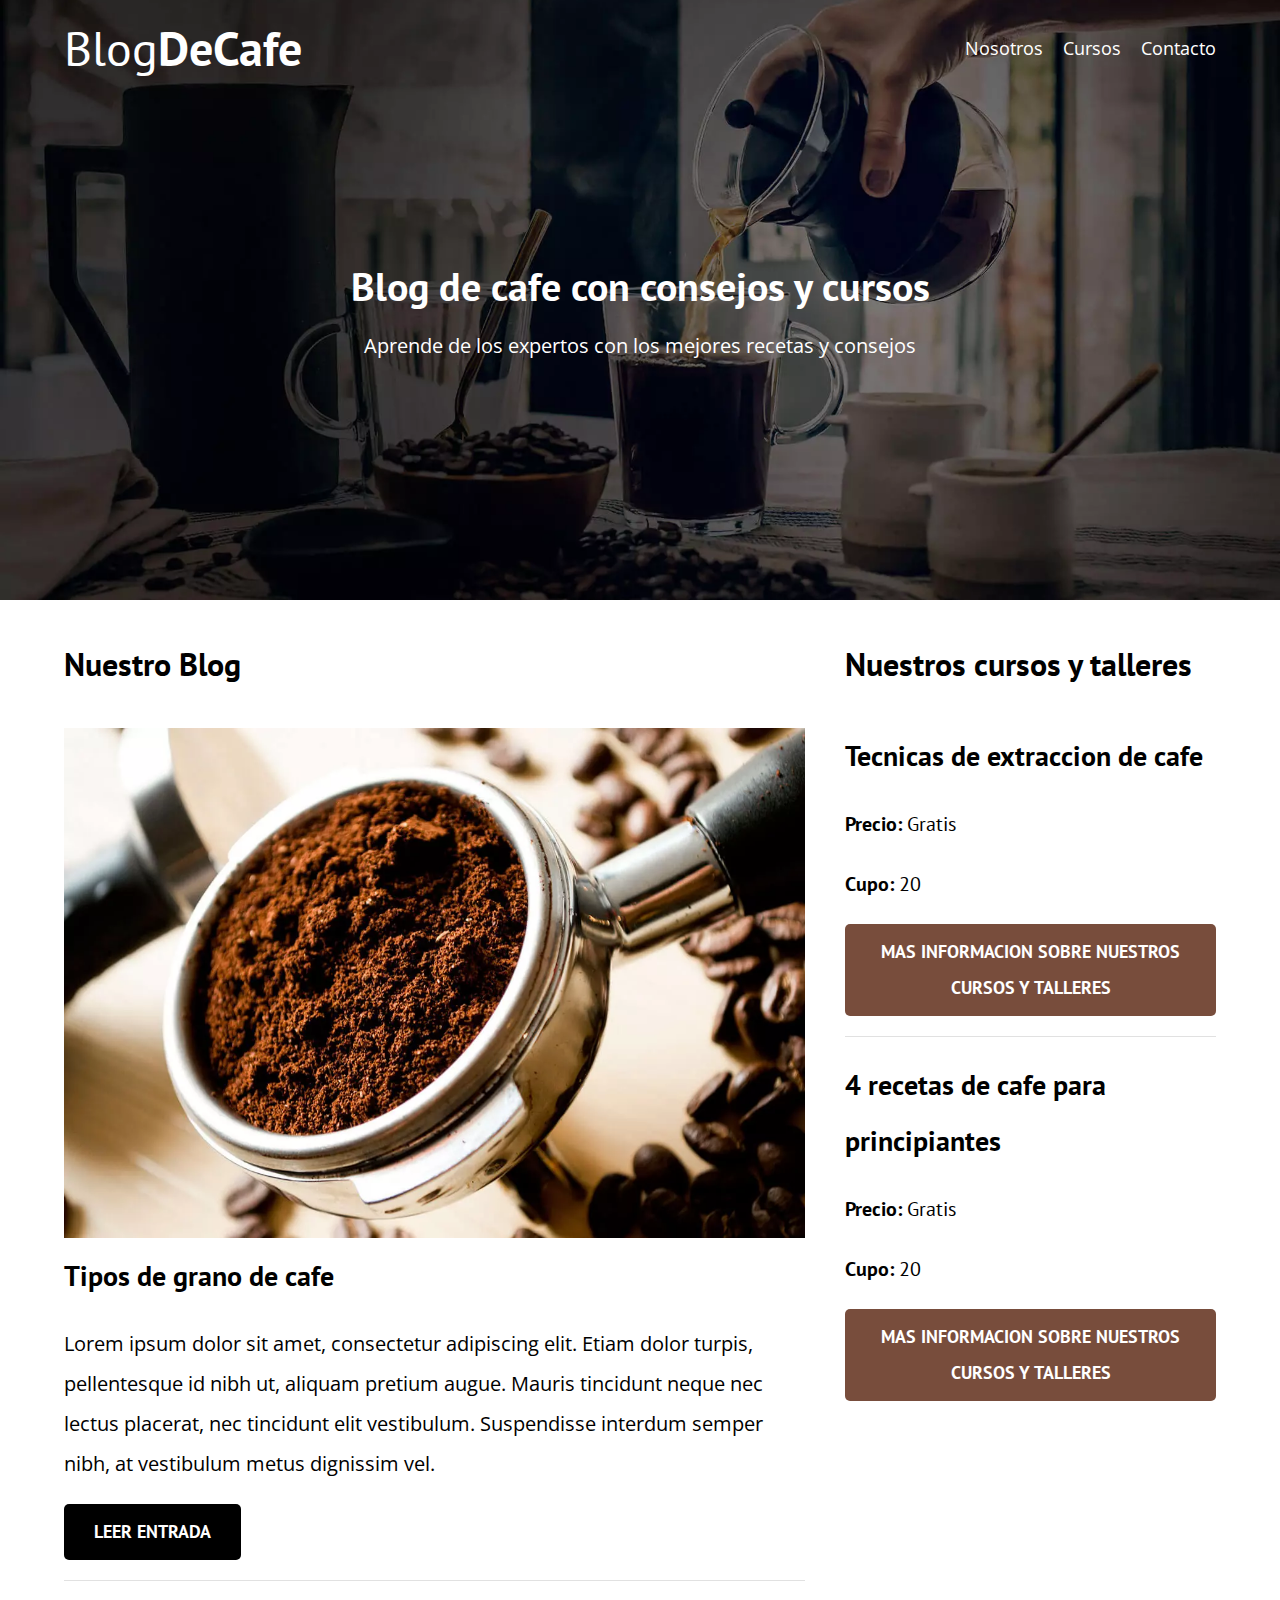
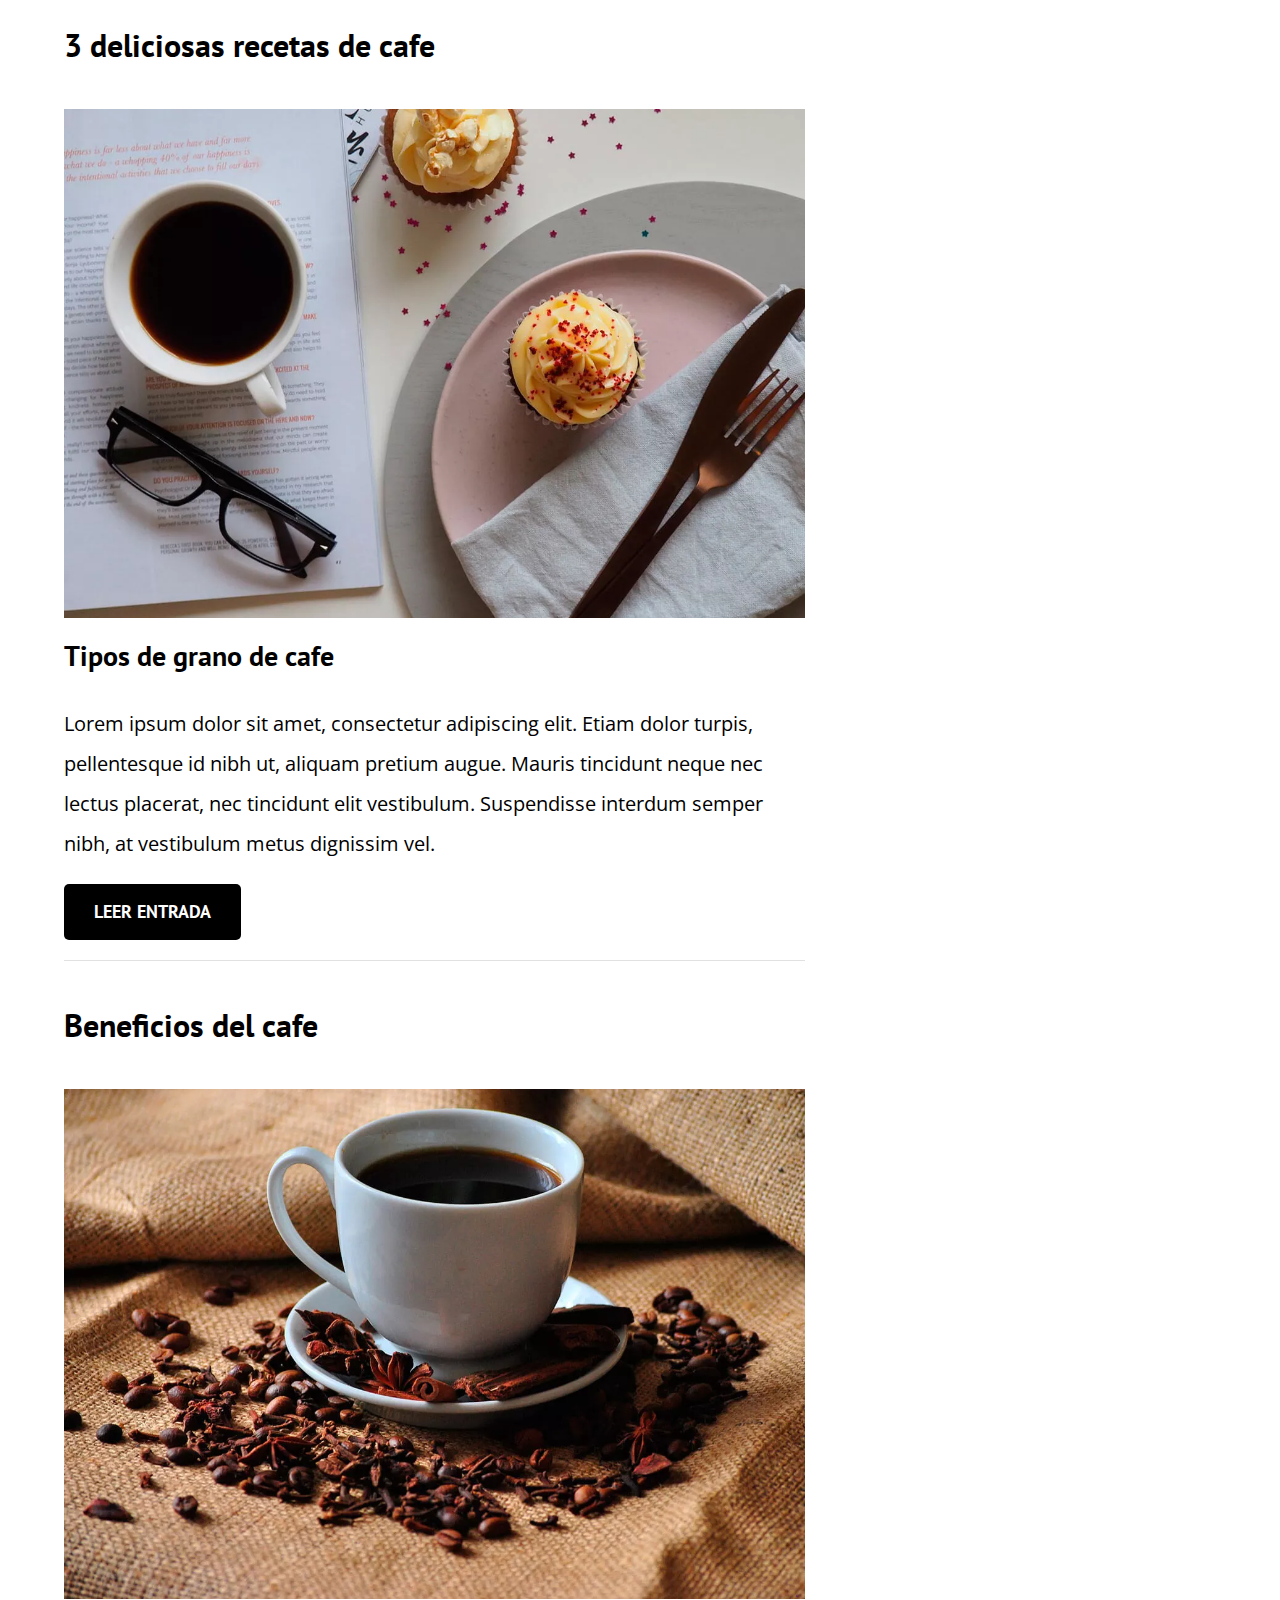
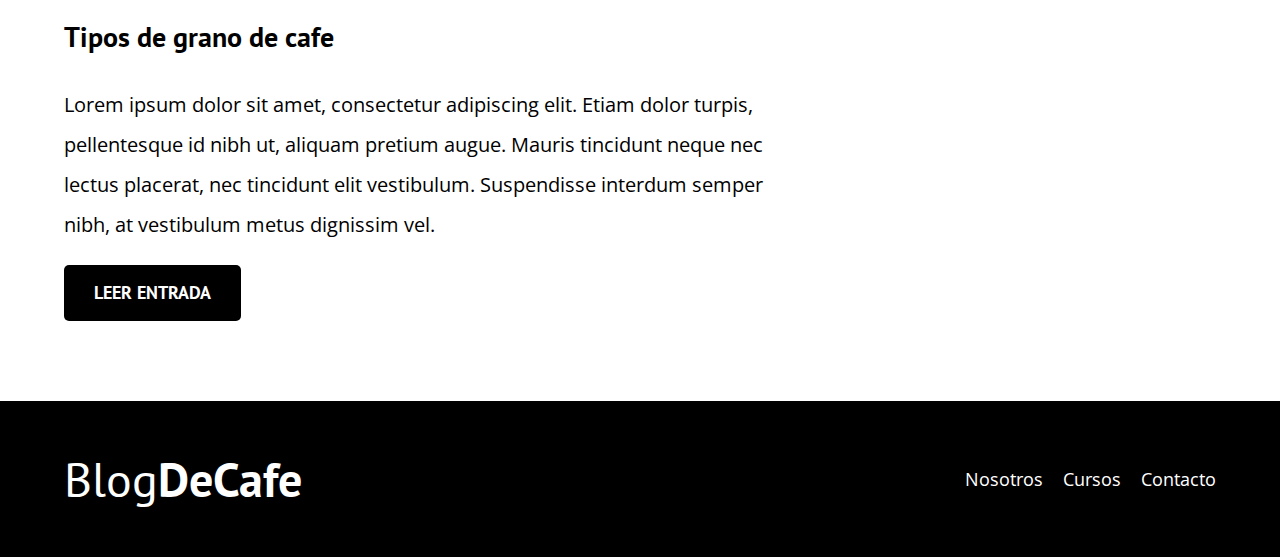
<file: blogdecafe_inicio/index.html>
<!DOCTYPE html>
<html lang="en">
<head>
    <meta charset="UTF-8">
    <meta http-equiv="X-UA-Compatible" content="IE=edge">
    <meta name="viewport" content="width=device-width, initial-scale=1.0">
    <title>BlogDeCafe</title>  
    <meta name="description" content="Pagina web de blog de cafe">
    <!-- Prefecth -->
    <link rel="Prefecth" href="nosotros.html" as="document">
    <!-- Preload -->
    <link rel="preload" href="css/normaliza.css" as="style"> 
    <link rel="stylesheet" href="css/normaliza.css">

    <link rel="preload" href="https://fonts.googleapis.com/css2?family=Open+Sans:ital@1&family=PT+Sans:wght@400;700&display=swap" crossorigin="crossorigin" as="font">
    <link rel="preconnect" href="https://fonts.googleapis.com">
    <link rel="preconnect" href="https://fonts.gstatic.com" crossorigin>
    <link href="https://fonts.googleapis.com/css2?family=Open+Sans:ital@1&family=PT+Sans:wght@400;700&display=swap" rel="stylesheet">

    <link rel="preload" href="css/styles.css" as="style"> 
    <link rel="stylesheet" href="css/styles.css">
</head>
<body>

    <header class="header">
        <div class="contenedor">
            <div class="barra">
                <a class="logo" href="index.html">
                    <h1 class="logo__nombre no-margin">Blog<span class="logo__bold">DeCafe</span></h1>
                </a>
                <nav class="navegacion">
                    <a href="nosotros.html" class="navegacion__enlace">Nosotros</a>
                    <a href="cursos.html" class="navegacion__enlace">Cursos</a>
                    <a href="contacto.html" class="navegacion__enlace">Contacto</a>
                </nav>
            </div>
        </div>

        <div class="header__texto">
            <h2 class="no-margin"> Blog de cafe con consejos y cursos</h2>
            <p class="no-margin"> Aprende de los expertos con los mejores recetas y consejos</p>
        </div>
    </header>

    <div class="contenedor contenido-principal">
        <main class="blog">
            <h3>Nuestro Blog</h3>
            <article class="entrada">
                <div class="entrada-imagen">
                    <picture>
                        <source loading="lazy" srcset="img/blog1.webp" type="image/webp">
                        <img loading="lazy" src="img/blog1.jpg" alt="cafe">
                    </picture>
                </div>
                <div class="entrada-contenido">
                    <h4 class="no-margin">Tipos de grano de cafe</h4>
                    <p>Lorem ipsum dolor sit amet, consectetur adipiscing elit. Etiam dolor turpis, pellentesque id nibh ut, aliquam pretium augue. Mauris tincidunt neque nec lectus placerat, nec tincidunt elit vestibulum. Suspendisse interdum semper nibh, at vestibulum metus dignissim vel.</p>
                    <a href="entrada.html" class="boton boton--primario">Leer entrada</a>
                </div>
            </article>

            <h3>3 deliciosas recetas de cafe</h3>
            <article class="entrada">
                <div class="entrada-imagen">
                    <picture>
                        <source loading="lazy" srcset="img/blog2.webp" type="image/webp">
                        <img loading="lazy" src="img/blog2.jpg" alt="cafe">
                    </picture>
                </div>
                <div class="entrada-contenido">
                    <h4 class="no-margin">Tipos de grano de cafe</h4>
                    <p>Lorem ipsum dolor sit amet, consectetur adipiscing elit. Etiam dolor turpis, pellentesque id nibh ut, aliquam pretium augue. Mauris tincidunt neque nec lectus placerat, nec tincidunt elit vestibulum. Suspendisse interdum semper nibh, at vestibulum metus dignissim vel.</p>
                    <a href="entrada.html" class="boton boton--primario">Leer entrada</a>
                </div>
            </article>

            <h3>Beneficios del cafe</h3>
            <article class="entrada">
                <div class="entrada-imagen">
                    <picture>
                        <source loading="lazy" srcset="img/blog3.webp" type="image/webp">
                        <img loading="lazy" src="img/blog3.jpg" alt="cafe">
                    </picture>
                </div>
                <div class="entrada-contenido">
                    <h4 class="no-margin">Tipos de grano de cafe</h4>
                    <p>Lorem ipsum dolor sit amet, consectetur adipiscing elit. Etiam dolor turpis, pellentesque id nibh ut, aliquam pretium augue. Mauris tincidunt neque nec lectus placerat, nec tincidunt elit vestibulum. Suspendisse interdum semper nibh, at vestibulum metus dignissim vel.</p>
                    <a href="entrada.html" class="boton boton--primario">Leer entrada</a>
                </div>
            </article>
        </main>
        <aside class="sidebar">
            <h3>Nuestros cursos y talleres</h3>
            <ul class="cursos no-padding">
                <li class="widget-curso">
                    <h4 class="no-margin">Tecnicas de extraccion de cafe</h4>
                    <p class="widget-curso__label">Precio: <span class="widget-curso__info"> Gratis</span></p>
                    <p class="widget-curso__label">Cupo: <span class="widget-curso__info"> 20</span></p>
                    <a href="entrada.html" class="boton boton--secundario">Mas informacion sobre nuestros cursos y talleres</a>
                </li>
                <li class="widget-curso">
                    <h4 class="no-margin">4 recetas de cafe para principiantes</h4>
                    <p class="widget-curso__label">Precio: <span class="widget-curso__info"> Gratis</span></p>
                    <p class="widget-curso__label">Cupo: <span class="widget-curso__info"> 20</span></p>
                    <a href="entrada.html" class="boton boton--secundario">Mas informacion sobre nuestros cursos y talleres</a>
                </li>
            </ul>    
        </aside>
    </div>

    <footer class="footer">
        <div class="contenedor">
            <div class="barra">
                <a class="logo" href="index.html">
                    <h1 class="logo__nombre no-margin">Blog<span class="logo__bold">DeCafe</span></h1>
                </a>
                <nav class="navegacion">
                    <a href="nosotros.html" class="navegacion__enlace">Nosotros</a>
                    <a href="cursos.html" class="navegacion__enlace">Cursos</a>
                    <a href="contacto.html" class="navegacion__enlace">Contacto</a>
                </nav>
            </div>
        </div>
    </footer>

    <!-- JavaScript -->
    <script src="js/modernizr.js"></script>
    
</body>
</html>
</file>
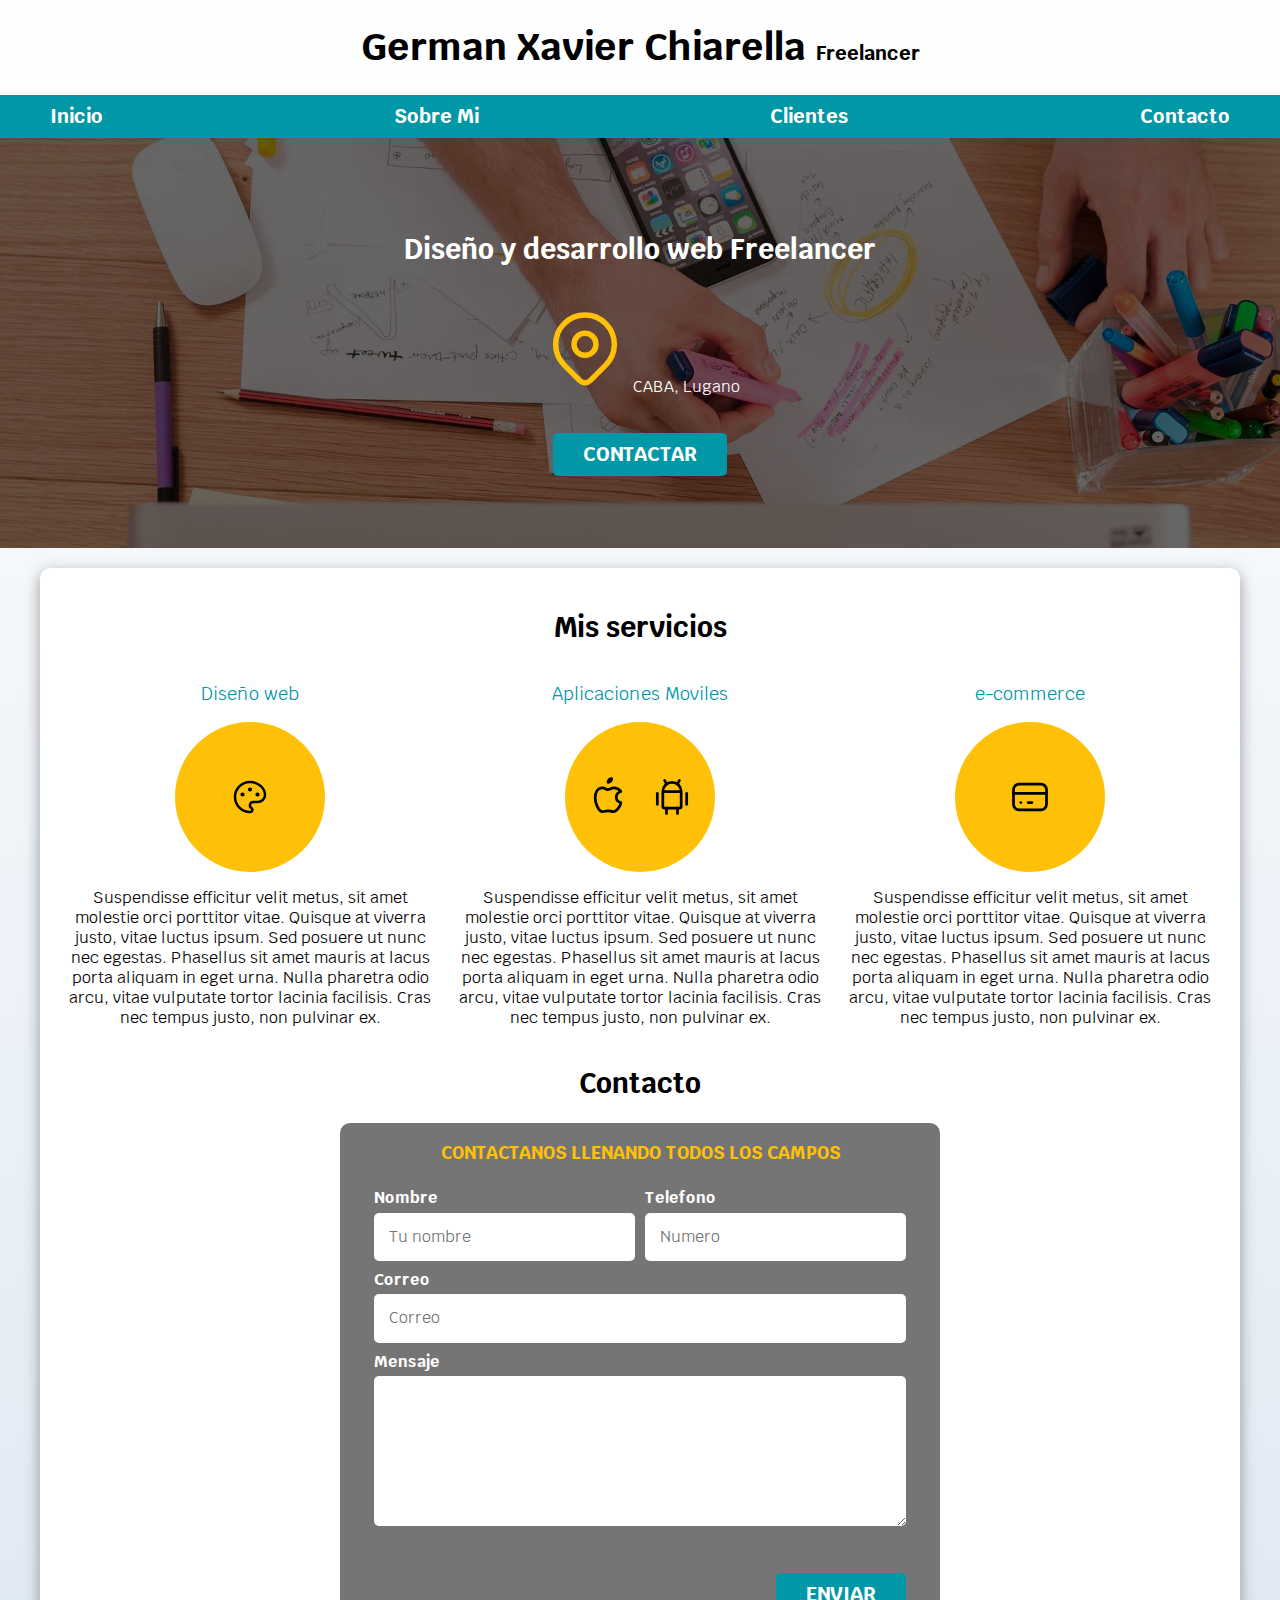
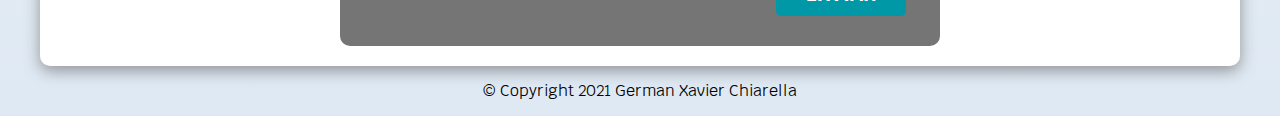
<file: freelancer_inicio/index.html>
<!DOCTYPE html>
<html lang="en">
<head>
    <meta charset="UTF-8">
    <meta http-equiv="X-UA-Compatible" content="IE=edge">
    <meta name="viewport" content="width=device-width, initial-scale=1.0">
    <title>Freelancer</title>
    <link rel="preload" href="css/normalize.css" as="style">
    <link rel="stylesheet" href="css/normalize.css">
    <link rel="preconnect" href="https://fonts.googleapis.com">
<link rel="preconnect" href="https://fonts.gstatic.com" crossorigin>
<link href="https://fonts.googleapis.com/css2?family=Krub:wght@400;700&display=swap" rel="stylesheet">
    <link rel="preload" href="css/styles.css" as="style">
    <link rel="stylesheet" href="css/styles.css">
</head>

<body>
    <header>
        <h1 class="titulo">German Xavier Chiarella <span>Freelancer</span></h1>
    </header>

<div class="nav-bg">
    <nav class="navegacion-principal contenedor">
        <a href="#">Inicio</a>      
        <a href="#">Sobre Mi</a>      
        <a href="#">Clientes</a>      
        <a href="#">Contacto</a>      
    </nav>
</div>
    
    <section class="hero">
        <div class="contenido-hero">
         <h2 >Diseño y desarrollo web Freelancer</h2>
         <p>
                <svg xmlns="http://www.w3.org/2000/svg" class="icon icon-tabler icon-tabler-map-pin" width="88" height="88" viewBox="0 0 24 24" stroke-width="1.5" stroke="#FFC107" fill="none" stroke-linecap="round" stroke-linejoin="round">
                        <path stroke="none" d="M0 0h24v24H0z" fill="none"/>
                        <circle cx="12" cy="11" r="3" />
                        <path d="M17.657 16.657l-4.243 4.243a2 2 0 0 1 -2.827 0l-4.244 -4.243a8 8 0 1 1 11.314 0z" />
                </svg> 
            CABA, Lugano</p>

         <a class="boton" href="#">Contactar</a>
        </div> <!-- .contenido-hero -->
    </section>

<main class="contenedor sombra">
     <h2>Mis servicios</h2>

    <div class="servicios">
        <section class="servicio">
            <h3>Diseño web</h3>
                <div class="iconos">
                    <svg xmlns="http://www.w3.org/2000/svg" class="icon icon-tabler icon-tabler-palette" width="40" height="40" viewBox="0 0 24 24" stroke-width="1.5" stroke="#000000" fill="none" stroke-linecap="round" stroke-linejoin="round">
                        <path stroke="none" d="M0 0h24v24H0z" fill="none"/>
                        <path d="M12 21a9 9 0 1 1 0 -18a9 8 0 0 1 9 8a4.5 4 0 0 1 -4.5 4h-2.5a2 2 0 0 0 -1 3.75a1.3 1.3 0 0 1 -1 2.25" />
                        <circle cx="7.5" cy="10.5" r=".5" fill="currentColor" />
                        <circle cx="12" cy="7.5" r=".5" fill="currentColor" />
                        <circle cx="16.5" cy="10.5" r=".5" fill="currentColor" />
                    </svg>
                </div>
            <p>Suspendisse efficitur velit metus, sit amet molestie orci porttitor vitae. Quisque at viverra justo, vitae luctus ipsum. Sed posuere ut nunc nec egestas. Phasellus sit amet mauris at lacus porta aliquam in eget urna. Nulla pharetra odio arcu, vitae vulputate tortor lacinia facilisis. Cras nec tempus justo, non pulvinar ex.</p>  
        </section>
        
        <section class="servicio">
            <h3>Aplicaciones Moviles</h3>
                <div class="iconos">
                    <svg xmlns="http://www.w3.org/2000/svg" class="icon icon-tabler icon-tabler-brand-apple" width="44" height="44" viewBox="0 0 24 24" stroke-width="1.5" stroke="currentColor" fill="none" stroke-linecap="round" stroke-linejoin="round">
                        <path stroke="none" d="M0 0h24v24H0z" fill="none"/>
                        <path d="M9 7c-3 0 -4 3 -4 5.5c0 3 2 7.5 4 7.5c1.088 -.046 1.679 -.5 3 -.5c1.312 0 1.5 .5 3 .5s4 -3 4 -5c-.028 -.01 -2.472 -.403 -2.5 -3c-.019 -2.17 2.416 -2.954 2.5 -3c-1.023 -1.492 -2.951 -1.963 -3.5 -2c-1.433 -.111 -2.83 1 -3.5 1c-.68 0 -1.9 -1 -3 -1z" />
                        <path d="M12 4a2 2 0 0 0 2 -2a2 2 0 0 0 -2 2" />
                    </svg>
                    <svg xmlns="http://www.w3.org/2000/svg" class="icon icon-tabler icon-tabler-brand-android" width="44" height="44" viewBox="0 0 24 24" stroke-width="1.5" stroke="currentColor" fill="none" stroke-linecap="round" stroke-linejoin="round">
                        <path stroke="none" d="M0 0h24v24H0z" fill="none"/>
                        <line x1="4" y1="10" x2="4" y2="16" />
                        <line x1="20" y1="10" x2="20" y2="16" />
                        <path d="M7 9h10v8a1 1 0 0 1 -1 1h-8a1 1 0 0 1 -1 -1v-8a5 5 0 0 1 10 0" />
                        <line x1="8" y1="3" x2="9" y2="5" />
                        <line x1="16" y1="3" x2="15" y2="5" />
                        <line x1="9" y1="18" x2="9" y2="21" />
                        <line x1="15" y1="18" x2="15" y2="21" />
                    </svg>
                </div>
            <p>Suspendisse efficitur velit metus, sit amet molestie orci porttitor vitae. Quisque at viverra justo, vitae luctus ipsum. Sed posuere ut nunc nec egestas. Phasellus sit amet mauris at lacus porta aliquam in eget urna. Nulla pharetra odio arcu, vitae vulputate tortor lacinia facilisis. Cras nec tempus justo, non pulvinar ex.</p>
        </section>
        
        <section class="servicio">
            <h3>e-commerce</h3>
                <div class="iconos">
                    <svg xmlns="http://www.w3.org/2000/svg" class="icon icon-tabler icon-tabler-credit-card" width="44" height="44" viewBox="0 0 24 24" stroke-width="1.5" stroke="currentColor" fill="none" stroke-linecap="round" stroke-linejoin="round">
                        <path stroke="none" d="M0 0h24v24H0z" fill="none"/>
                        <rect x="3" y="5" width="18" height="14" rx="3" />
                        <line x1="3" y1="10" x2="21" y2="10" />
                        <line x1="7" y1="15" x2="7.01" y2="15" />
                        <line x1="11" y1="15" x2="13" y2="15" />
                    </svg>
                </div>
            <p>Suspendisse efficitur velit metus, sit amet molestie orci porttitor vitae. Quisque at viverra justo, vitae luctus ipsum. Sed posuere ut nunc nec egestas. Phasellus sit amet mauris at lacus porta aliquam in eget urna. Nulla pharetra odio arcu, vitae vulputate tortor lacinia facilisis. Cras nec tempus justo, non pulvinar ex.</p>
        </section>  
     </div> <!-- .Servicios -->   
    
    <section>
        <h2>Contacto</h2>
        <form class="formulario">
            <fieldset><legend>Contactanos llenando todos los campos</legend>
                <div class="contenedor-campos">
                    <Div class="campo">
                        <label>Nombre</label>
                        <input class="input-text" type="text" placeholder="Tu nombre">
                    </Div>

                    <div class="campo">
                        <Label>Telefono</Label>
                        <input class="input-text" type="tel" placeholder="Numero">
                    </div>
                    
                    <div class="campo">
                        <label>Correo</label>
                        <input class="input-text" type="email" placeholder="Correo">
                    </div>

                    <div class="campo">
                        <label>Mensaje</label>
                        <Textarea class="input-text"></Textarea>
                    </div>
                </div> <!-- .Contenedor-campos -->

                <div class="alinear-derecha flex">
                    <input class="boton w-sm-100" type="submit" value="Enviar">
                </div>
            </fieldset>
        </form>    
    </section>
</main>
    
<footer class="footer">
    <p>© Copyright 2021 German Xavier Chiarella</p>
</footer>
    

</body>
</html>
</file>
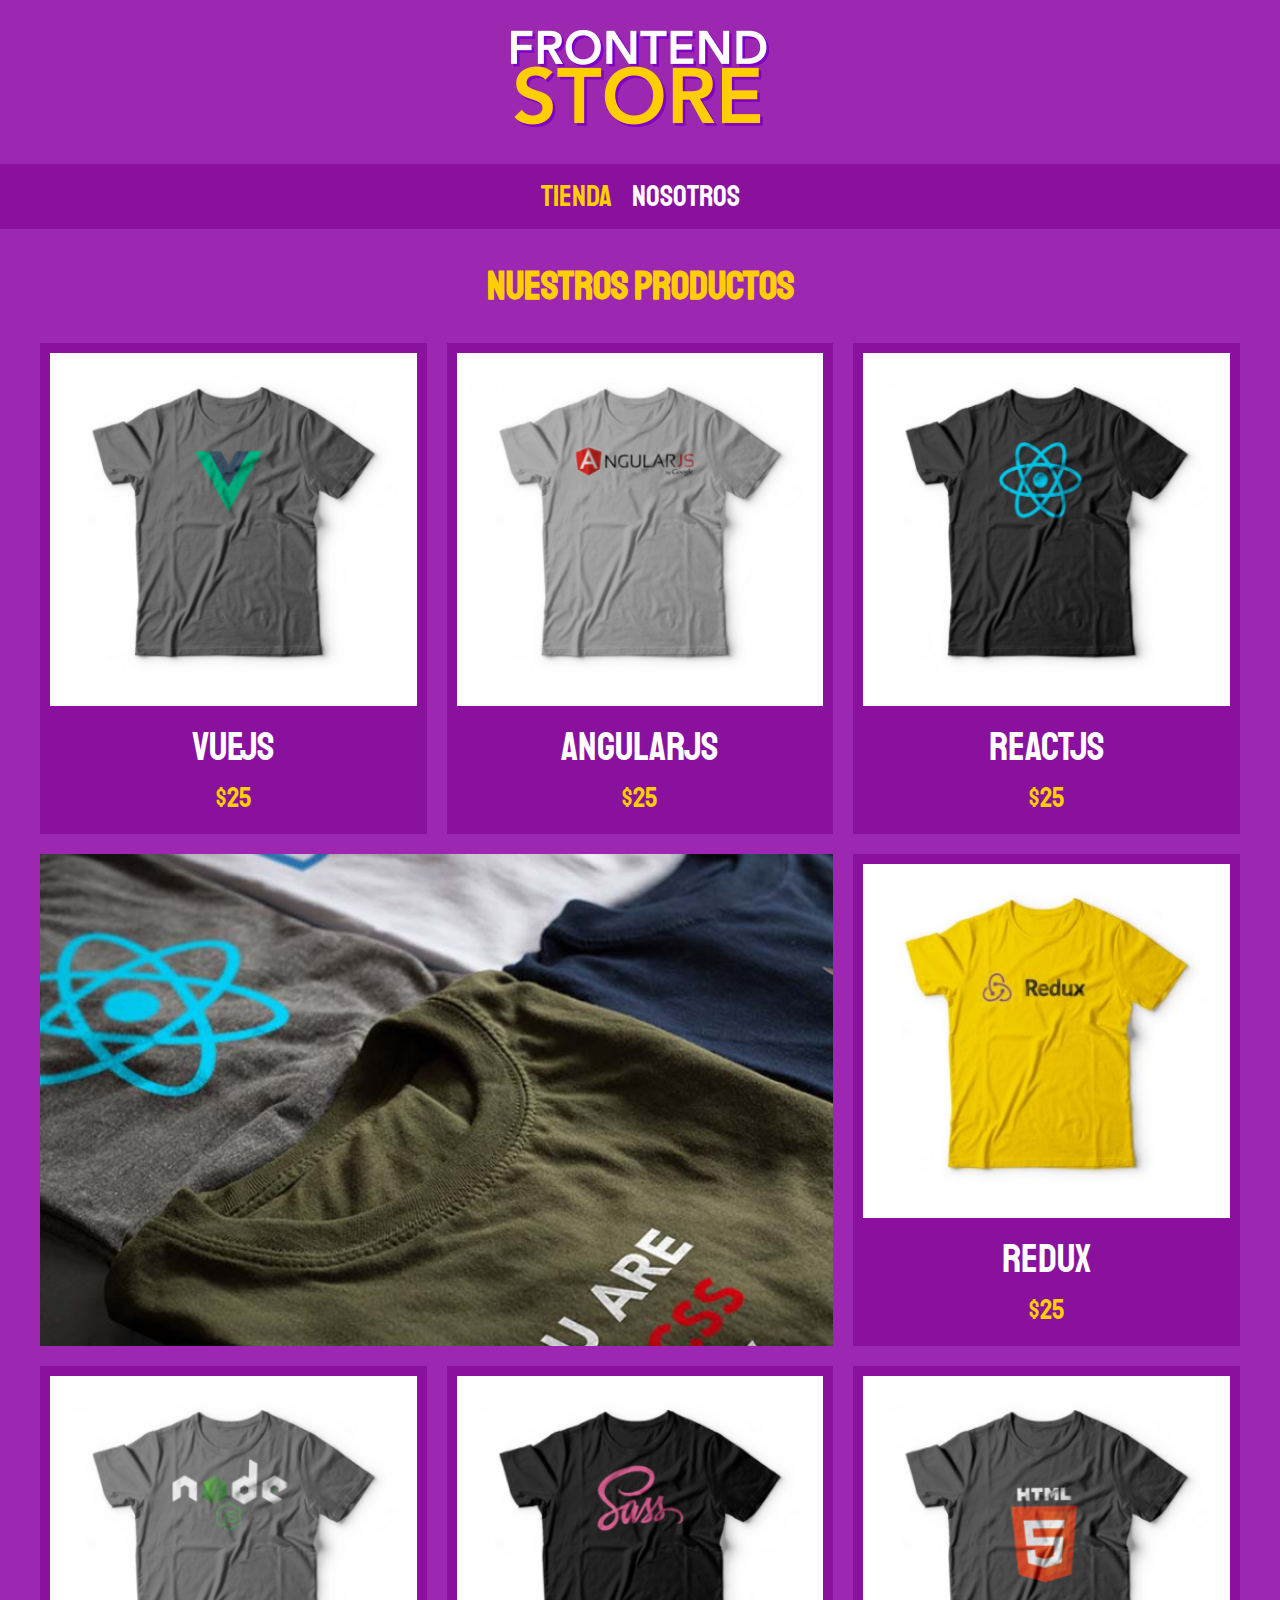
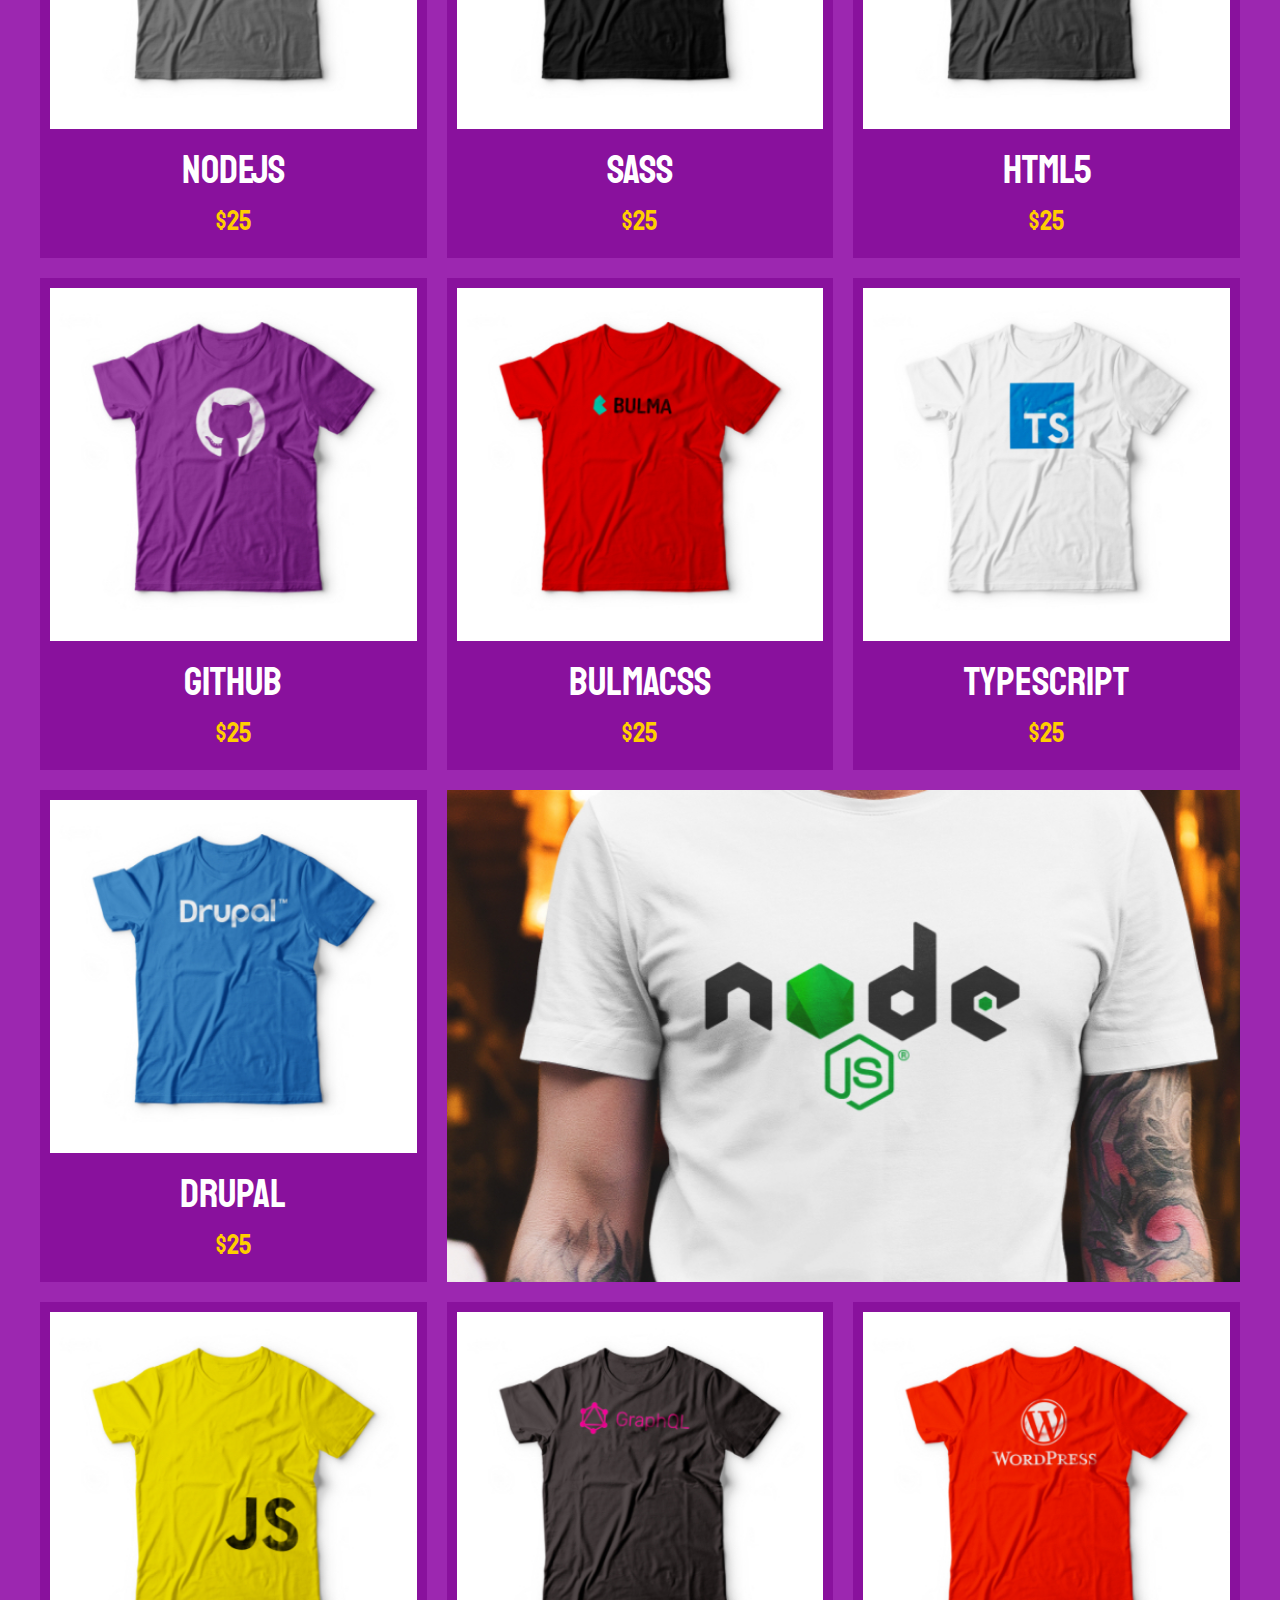
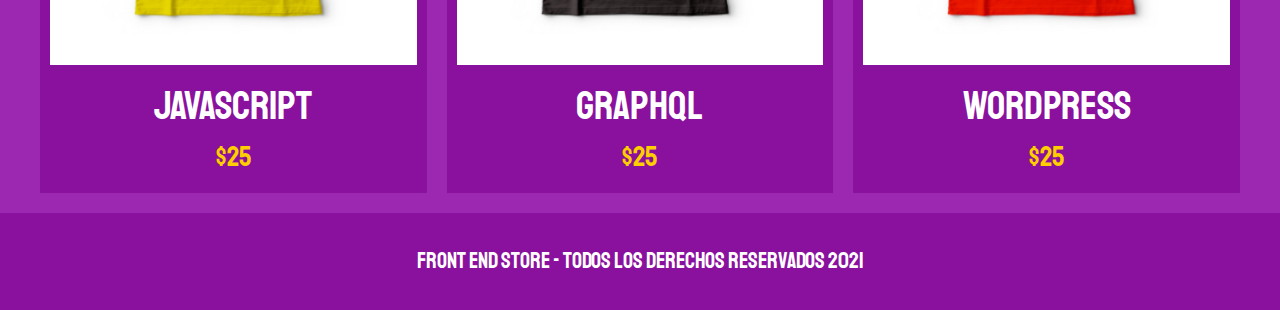
<file: FrontEndStore_inicio/index.html>
<!DOCTYPE html>
<html lang="en">
<head>
    <meta charset="UTF-8">
    <meta http-equiv="X-UA-Compatible" content="IE=edge">
    <meta name="viewport" content="width=device-width, initial-scale=1.0">
        <title>FrontEnd Store</title>
            <link rel="preload" href="css/normalize.css" as="style">
            <link rel="stylesheet" href="css/normalize.css">
            <link rel="preconnect" href="https://fonts.googleapis.com">
            <link rel="preconnect" href="https://fonts.gstatic.com" crossorigin>
            <link href="https://fonts.googleapis.com/css2?family=Staatliches&display=swap" rel="stylesheet">
            <link rel="preload" href="css/style.css" as="style">
            <link rel="stylesheet" href="css/style.css">
</head>
<body>
    <header class="header">
        <a href="index.html">
            <img class="header__logo" src="img/logo.png" alt="Logotipo">
        </a>
    </header>

    <nav class="navegacion">
        <a class="navegacion__enlace navegacion__enlace--activo" href="index.html">Tienda</a>
        <a class="navegacion__enlace" href="nosotros.html">Nosotros</a>
    </nav>

    <main class="contenedor">
        <h1>Nuestros Productos</h1>
        <div class="grid">
            <div class="producto">
                <a href="producto.html">
                    <img class="producto__imagen" src="img/1.jpg" alt="Imagen remera">
                    <div class="producto__informacion">
                        <p class="producto__nombre">VueJS</p>
                        <p class="producto__precio">$25</p>
                    </div>
                </a>
            </div> <!-- .Producto! -->
            <div class="producto">
                <a href="producto.html">
                    <img class="producto__imagen" src="img/2.jpg" alt="Imagen remera">
                    <div class="producto__informacion">
                        <p class="producto__nombre">AngularJS</p>
                        <p class="producto__precio">$25</p>
                    </div>
                </a>
            </div> <!-- .Producto! -->
            <div class="producto">
                <a href="producto.html">
                    <img class="producto__imagen" src="img/3.jpg" alt="Imagen remera">
                    <div class="producto__informacion">
                        <p class="producto__nombre">ReactJS</p>
                        <p class="producto__precio">$25</p>
                    </div>
                </a>
            </div> <!-- .Producto! -->
            <div class="producto">
                <a href="producto.html">
                    <img class="producto__imagen" src="img/4.jpg" alt="Imagen remera">
                    <div class="producto__informacion">
                        <p class="producto__nombre">Redux</p>
                        <p class="producto__precio">$25</p>
                    </div>
                </a>
            </div> <!-- .Producto! -->
            <div class="producto">
                <a href="producto.html">
                    <img class="producto__imagen" src="img/5.jpg" alt="Imagen remera">
                    <div class="producto__informacion">
                        <p class="producto__nombre">NodeJS</p>
                        <p class="producto__precio">$25</p>
                    </div>
                </a>
            </div> <!-- .Producto! -->
            <div class="producto">
                <a href="producto.html">
                    <img class="producto__imagen" src="img/6.jpg" alt="Imagen remera">
                    <div class="producto__informacion">
                        <p class="producto__nombre">SASS</p>
                        <p class="producto__precio">$25</p>
                    </div>
                </a>
            </div> <!-- .Producto! -->
            <div class="producto">
                <a href="producto.html">
                    <img class="producto__imagen" src="img/7.jpg" alt="Imagen remera">
                    <div class="producto__informacion">
                        <p class="producto__nombre">HTML5</p>
                        <p class="producto__precio">$25</p>
                    </div>
                </a>
            </div> <!-- .Producto! -->
            <div class="producto">
                <a href="producto.html">
                    <img class="producto__imagen" src="img/8.jpg" alt="Imagen remera">
                    <div class="producto__informacion">
                        <p class="producto__nombre">Github</p>
                        <p class="producto__precio">$25</p>
                    </div>
                </a>
            </div> <!-- .Producto! -->
            <div class="producto">
                <a href="producto.html">
                    <img class="producto__imagen" src="img/9.jpg" alt="Imagen remera">
                    <div class="producto__informacion">
                        <p class="producto__nombre">BulmaCSS</p>
                        <p class="producto__precio">$25</p>
                    </div>
                </a>
            </div> <!-- .Producto! -->
            <div class="producto">
                <a href="producto.html">
                    <img class="producto__imagen" src="img/10.jpg" alt="Imagen remera">
                    <div class="producto__informacion">
                        <p class="producto__nombre">TypeScript</p>
                        <p class="producto__precio">$25</p>
                    </div>
                </a>
            </div> <!-- .Producto! -->
            <div class="producto">
                <a href="producto.html">
                    <img class="producto__imagen" src="img/11.jpg" alt="Imagen remera">
                    <div class="producto__informacion">
                        <p class="producto__nombre">Drupal</p>
                        <p class="producto__precio">$25</p>
                    </div>
                </a>
            </div> <!-- .Producto! -->
            <div class="producto">
                <a href="producto.html">
                    <img class="producto__imagen" src="img/12.jpg" alt="Imagen remera">
                    <div class="producto__informacion">
                        <p class="producto__nombre">JavaScript</p>
                        <p class="producto__precio">$25</p>
                    </div>
                </a>
            </div> <!-- .Producto! -->
            <div class="producto">
                <a href="producto.html">
                    <img class="producto__imagen" src="img/13.jpg" alt="Imagen remera">
                    <div class="producto__informacion">
                        <p class="producto__nombre">GraphQL</p>
                        <p class="producto__precio">$25</p>
                    </div>
                </a>
            </div> <!-- .Producto! -->
            <div class="producto">
                <a href="producto.html">
                    <img class="producto__imagen" src="img/14.jpg" alt="Imagen remera">
                    <div class="producto__informacion">
                        <p class="producto__nombre">WordPress</p>
                        <p class="producto__precio">$25</p>
                    </div>
                </a>
            </div> <!-- .Producto! -->

            <div class="grafico grafico--camisas"></div>
            <div class="grafico grafico--node"></div>
        </div>
    </main>

    <footer class="footer">
        <p class="footer__texto">Front End Store - Todos los derechos reservados 2021</p>
    </footer>
    
</body>
</html>
</file>
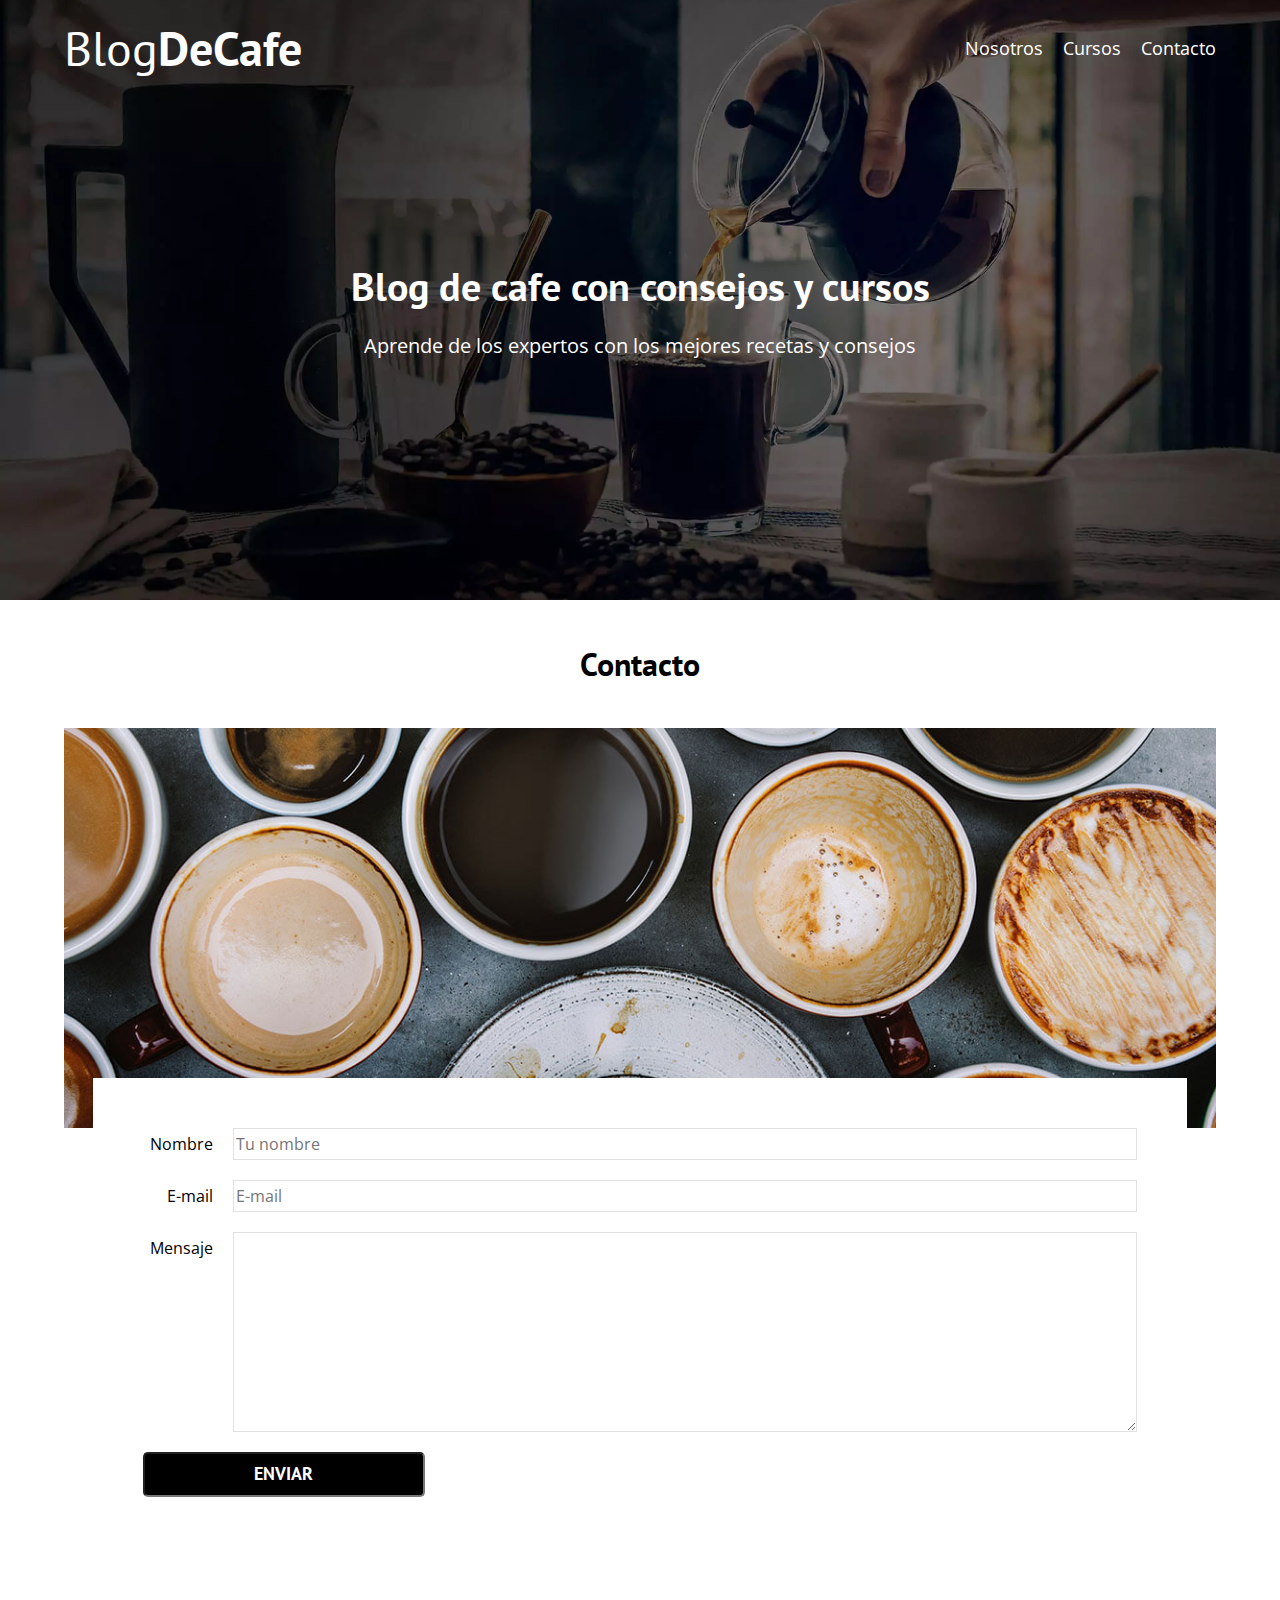
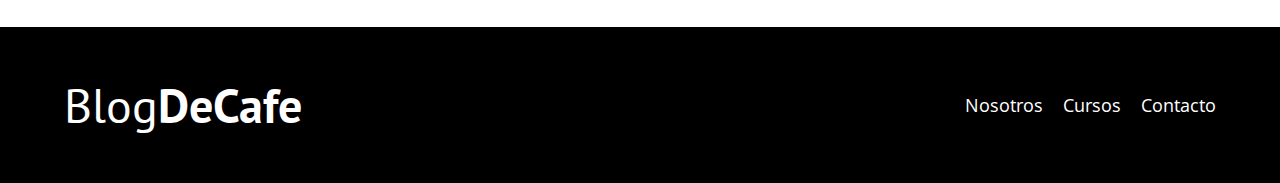
<file: blogdecafe_inicio/contacto.html>
<!DOCTYPE html>
<html lang="en">
<head>
    <meta charset="UTF-8">
    <meta http-equiv="X-UA-Compatible" content="IE=edge">
    <meta name="viewport" content="width=device-width, initial-scale=1.0">
    <title>BlogDeCafe</title>
    <link rel="stylesheet" href="css/normaliza.css">
    <link rel="preconnect" href="https://fonts.googleapis.com">
    <link rel="preconnect" href="https://fonts.gstatic.com" crossorigin>
    <link href="https://fonts.googleapis.com/css2?family=Open+Sans:ital@1&family=PT+Sans:wght@400;700&display=swap" rel="stylesheet">
    <link rel="stylesheet" href="css/styles.css">
</head>
<body>

    <header class="header">
        <div class="contenedor">
            <div class="barra">
                <a class="logo" href="index.html">
                    <h1 class="logo__nombre no-margin">Blog<span class="logo__bold">DeCafe</span></h1>
                </a>
                <nav class="navegacion">
                    <a href="nosotros.html" class="navegacion__enlace">Nosotros</a>
                    <a href="cursos.html" class="navegacion__enlace">Cursos</a>
                    <a href="contacto.html" class="navegacion__enlace">Contacto</a>
                </nav>
            </div>
        </div>

        <div class="header__texto">
            <h2 class="no-margin"> Blog de cafe con consejos y cursos</h2>
            <p class="no-margin"> Aprende de los expertos con los mejores recetas y consejos</p>
        </div>
    </header>

    <main class="contenedor">
        <h3 class="centrar-texto">Contacto</h3>
            <div class="contacto-br"></div>
                <form class="formulario">
                    <div class="campo">
                        <label class="campo__label" for="nombre">Nombre</label>
                        <input class="campo__field" type="text" placeholder="Tu nombre" id="nombre">
                    </div>
                    <div class="campo">
                        <label class="campo__label for="email">E-mail</label>
                        <input class="campo__field" type="email" placeholder="E-mail" id="email">
                    </div>
                    <div class="campo">
                        <label class="campo__label for="mensaje">Mensaje</label>
                        <Textarea class="campo__field campo__field--textarea" id="mensaje"></Textarea>
                    </div>
                    <div class="campo">
                        <input type="sunbit" value="Enviar" class="boton boton--primario">
                    </div>
                </form>
    </main>

    <footer class="footer">
        <div class="contenedor">
            <div class="barra">
                <a class="logo" href="index.html">
                    <h1 class="logo__nombre no-margin">Blog<span class="logo__bold">DeCafe</span></h1>
                </a>
                <nav class="navegacion">
                    <a href="nosotros.html" class="navegacion__enlace">Nosotros</a>
                    <a href="cursos.html" class="navegacion__enlace">Cursos</a>
                    <a href="contacto.html" class="navegacion__enlace">Contacto</a>
                </nav>
            </div>
        </div>
    </footer>

    <!-- JavaScript -->
    <script src="js/modernizr.js"></script>
</body>
</html>
</file>
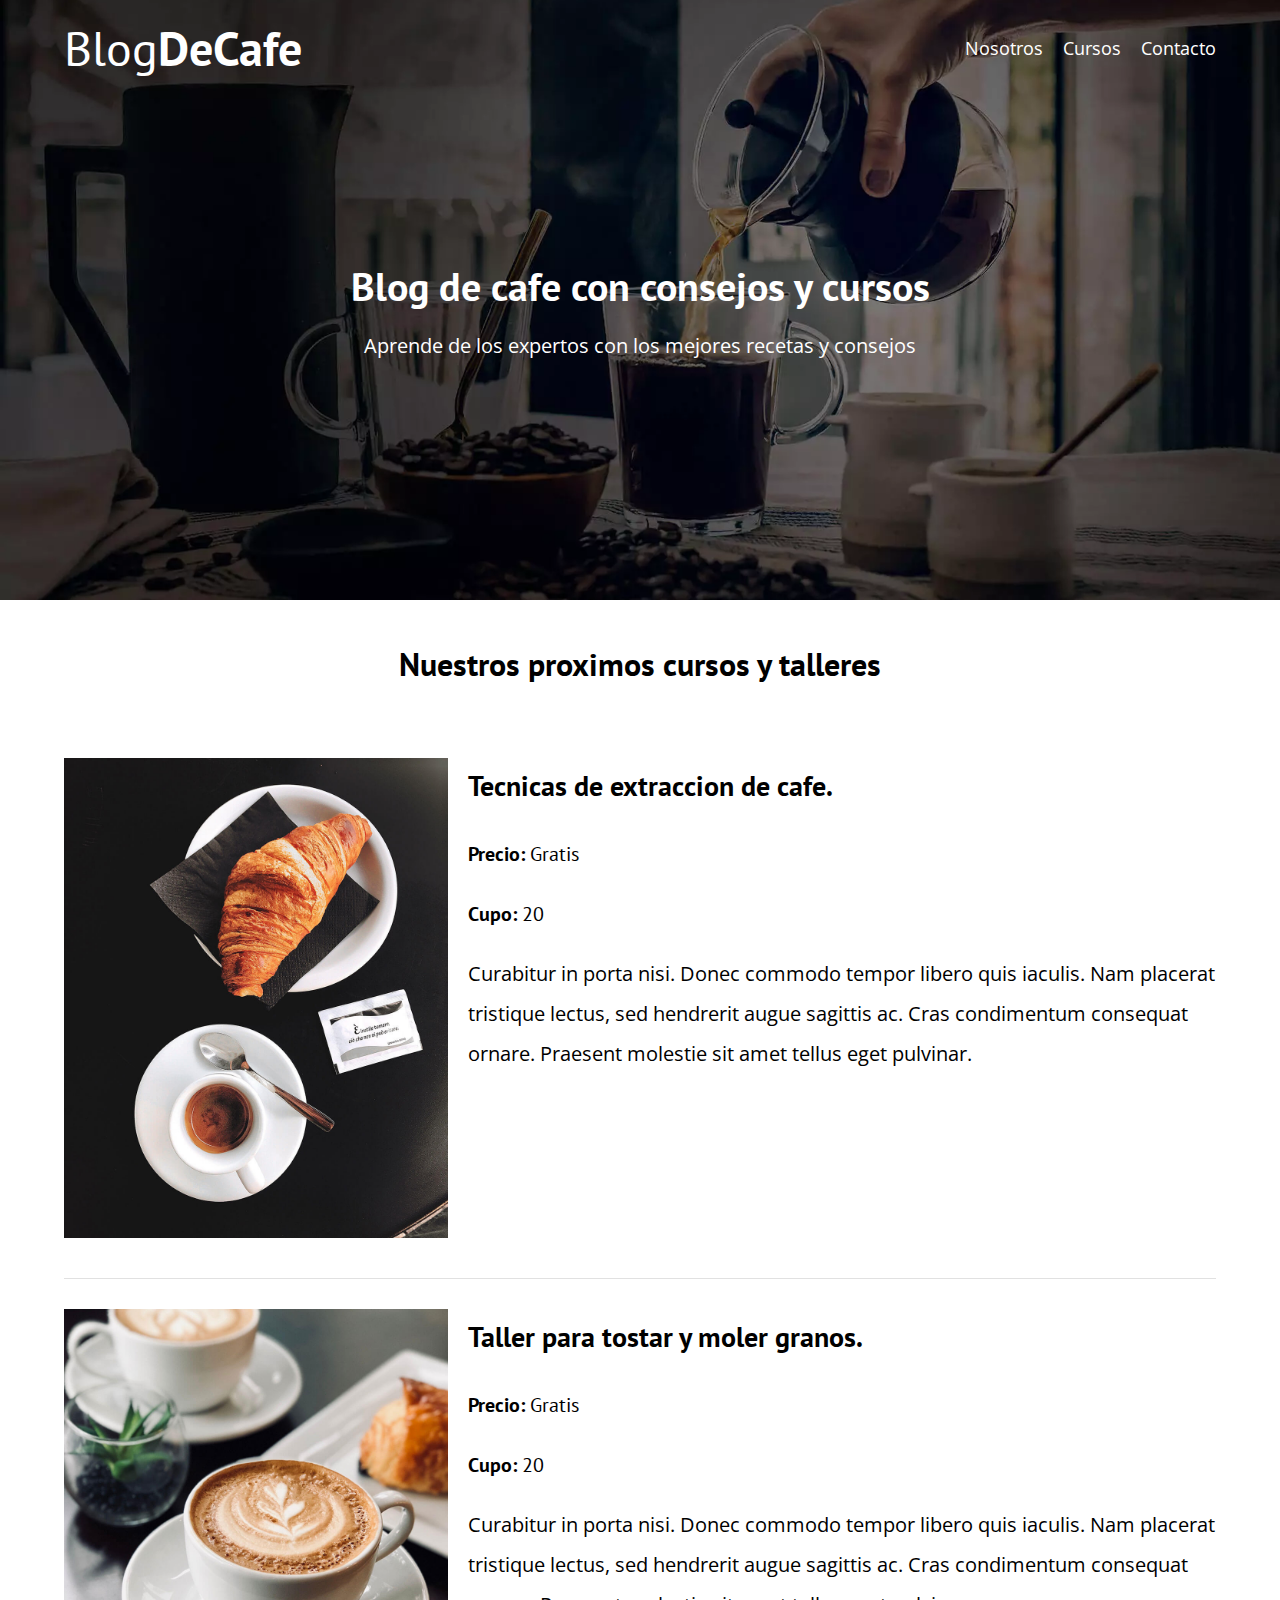
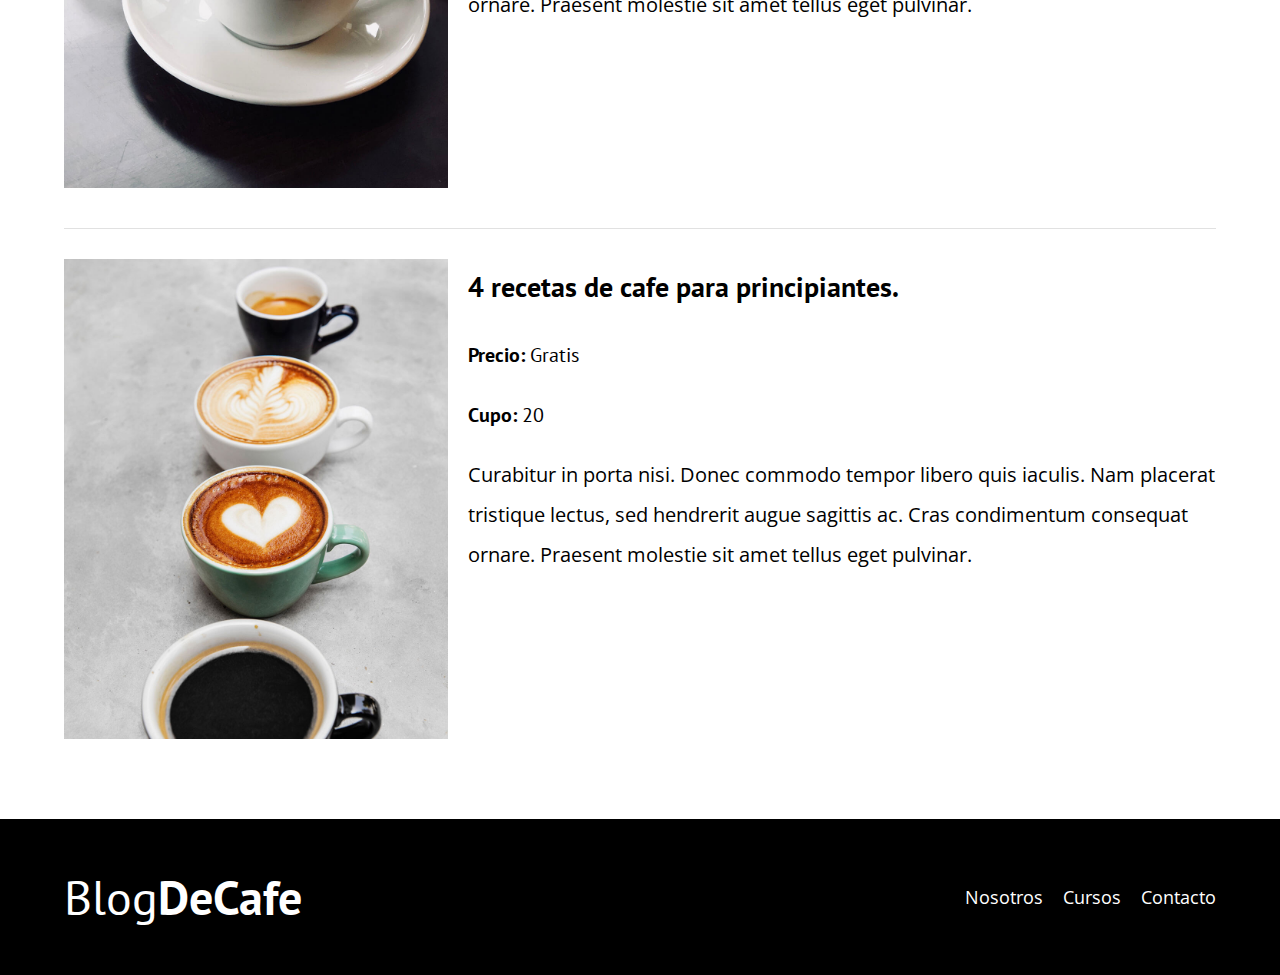
<file: blogdecafe_inicio/cursos.html>
<!DOCTYPE html>
<html lang="en">
<head>
    <meta charset="UTF-8">
    <meta http-equiv="X-UA-Compatible" content="IE=edge">
    <meta name="viewport" content="width=device-width, initial-scale=1.0">
    <title>BlogDeCafe</title>
    <link rel="stylesheet" href="css/normaliza.css">
    <link rel="preconnect" href="https://fonts.googleapis.com">
    <link rel="preconnect" href="https://fonts.gstatic.com" crossorigin>
    <link href="https://fonts.googleapis.com/css2?family=Open+Sans:ital@1&family=PT+Sans:wght@400;700&display=swap" rel="stylesheet">
    <link rel="stylesheet" href="css/styles.css">
</head>
<body>

    <header class="header">
        <div class="contenedor">
            <div class="barra">
                <a class="logo" href="index.html">
                    <h1 class="logo__nombre no-margin">Blog<span class="logo__bold">DeCafe</span></h1>
                </a>
                <nav class="navegacion">
                    <a href="nosotros.html" class="navegacion__enlace">Nosotros</a>
                    <a href="cursos.html" class="navegacion__enlace">Cursos</a>
                    <a href="contacto.html" class="navegacion__enlace">Contacto</a>
                </nav>
            </div>
        </div>

        <div class="header__texto">
            <h2 class="no-margin"> Blog de cafe con consejos y cursos</h2>
            <p class="no-margin"> Aprende de los expertos con los mejores recetas y consejos</p>
        </div>
    </header>

    <main class="contenedor">
        <h3 class="centrar-texto"> Nuestros proximos cursos y talleres</h3>
        <div class="curso">
            <div class="curso__imagen">
                <img src="img/curso1.jpg" alt="imagen curso">
            </div>
            <div class="curso__informacion">
                <h4 class="no-margin">Tecnicas de extraccion de cafe.</h4>
                <p class="curso__label">Precio: <span class="curso__info"> Gratis</span></p>
                <p class="curso__label">Cupo: <span class="curso__info"> 20</span></p>
                <p class="curso__descripcion">Curabitur in porta nisi. Donec commodo tempor libero quis iaculis. Nam placerat tristique lectus, sed hendrerit augue sagittis ac. Cras condimentum consequat ornare. Praesent molestie sit amet tellus eget pulvinar.</p>
            </div><!-- curso informacion -->
        </div><!-- curso -->
        <div class="curso">
            <div class="curso__imagen">
                <img src="img/curso2.jpg" alt="imagen curso">
            </div>
            <div class="curso__informacion">
                <h4 class="no-margin">Taller para tostar y moler granos.</h4>
                <p class="curso__label">Precio: <span class="curso__info"> Gratis</span></p>
                <p class="curso__label">Cupo: <span class="curso__info"> 20</span></p>
                <p class="curso__descripcion">Curabitur in porta nisi. Donec commodo tempor libero quis iaculis. Nam placerat tristique lectus, sed hendrerit augue sagittis ac. Cras condimentum consequat ornare. Praesent molestie sit amet tellus eget pulvinar.</p>
            </div><!-- curso informacion -->
        </div><!-- curso --> 
        <div class="curso">
            <div class="curso__imagen">
                <img src="img/curso3.jpg" alt="imagen curso">
            </div>
            <div class="curso__informacion">
                <h4 class="no-margin">4 recetas de cafe para principiantes.</h4>
                <p class="curso__label">Precio: <span class="curso__info"> Gratis</span></p>
                <p class="curso__label">Cupo: <span class="curso__info"> 20</span></p>
                <p class="curso__descripcion">Curabitur in porta nisi. Donec commodo tempor libero quis iaculis. Nam placerat tristique lectus, sed hendrerit augue sagittis ac. Cras condimentum consequat ornare. Praesent molestie sit amet tellus eget pulvinar.</p>
            </div><!-- curso informacion -->
        </div><!-- curso -->     
    </main>

    <footer class="footer">
        <div class="contenedor">
            <div class="barra">
                <a class="logo" href="index.html">
                    <h1 class="logo__nombre no-margin">Blog<span class="logo__bold">DeCafe</span></h1>
                </a>
                <nav class="navegacion">
                    <a href="nosotros.html" class="navegacion__enlace">Nosotros</a>
                    <a href="cursos.html" class="navegacion__enlace">Cursos</a>
                    <a href="contacto.html" class="navegacion__enlace">Contacto</a>
                </nav>
            </div>
        </div>
    </footer>

    <!-- JavaScript -->
    <script src="js/modernizr.js"></script>
</body>
</html>
</file>
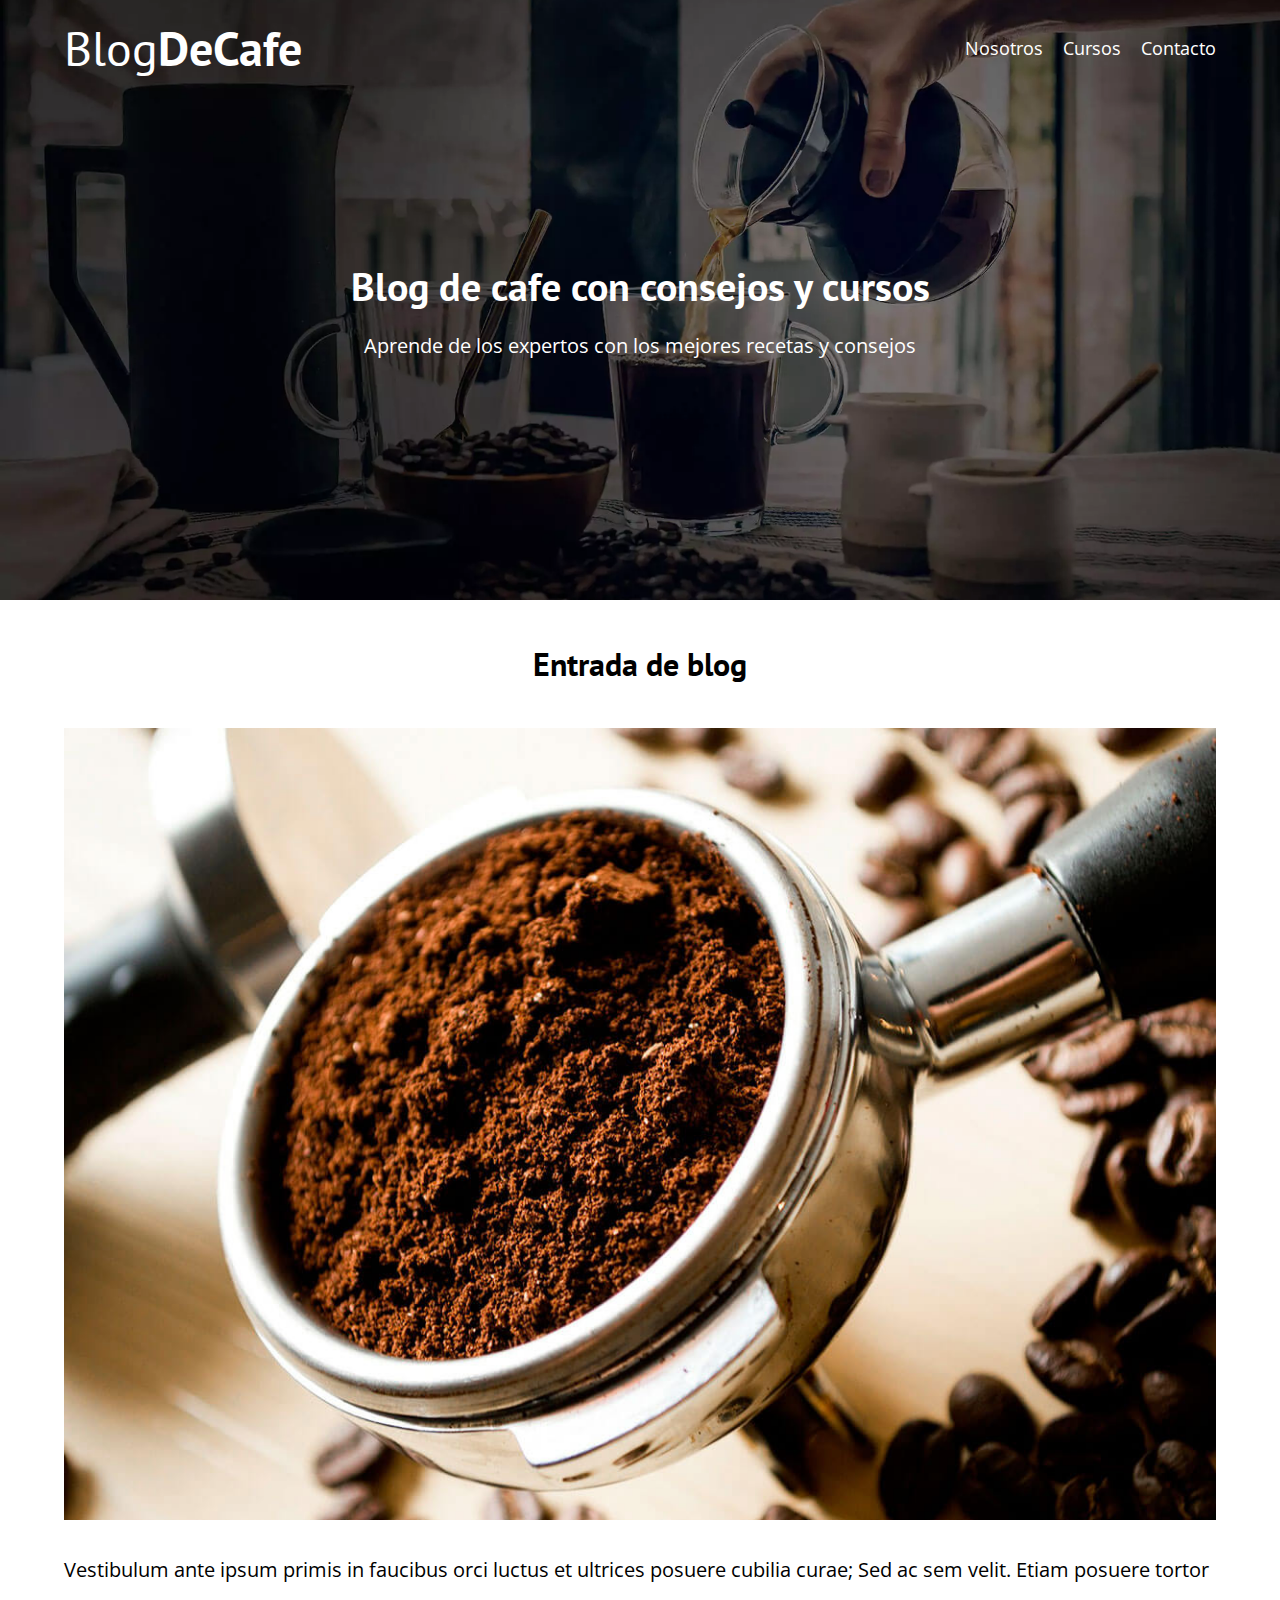
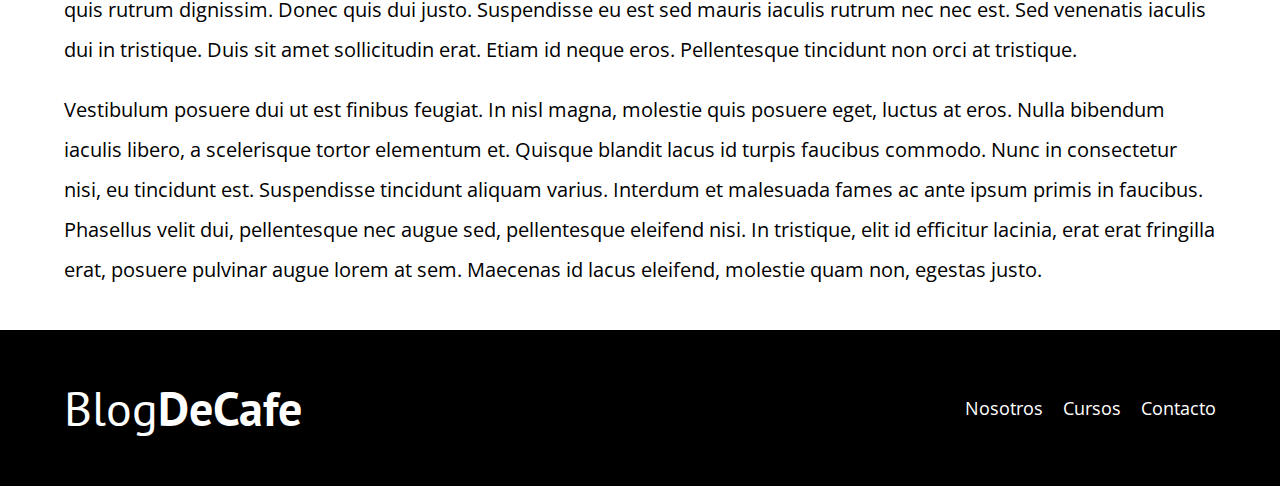
<file: blogdecafe_inicio/entrada.html>
<!DOCTYPE html>
<html lang="en">
<head>
    <meta charset="UTF-8">
    <meta http-equiv="X-UA-Compatible" content="IE=edge">
    <meta name="viewport" content="width=device-width, initial-scale=1.0">
    <title>BlogDeCafe</title>
    <link rel="stylesheet" href="css/normaliza.css">
    <link rel="preconnect" href="https://fonts.googleapis.com">
    <link rel="preconnect" href="https://fonts.gstatic.com" crossorigin>
    <link href="https://fonts.googleapis.com/css2?family=Open+Sans:ital@1&family=PT+Sans:wght@400;700&display=swap" rel="stylesheet">
    <link rel="stylesheet" href="css/styles.css">
</head>
<body>

    <header class="header">
        <div class="contenedor">
            <div class="barra">
                <a class="logo" href="index.html">
                    <h1 class="logo__nombre no-margin">Blog<span class="logo__bold">DeCafe</span></h1>
                </a>
                <nav class="navegacion">
                    <a href="nosotros.html" class="navegacion__enlace">Nosotros</a>
                    <a href="cursos.html" class="navegacion__enlace">Cursos</a>
                    <a href="contacto.html" class="navegacion__enlace">Contacto</a>
                </nav>
            </div>
        </div>

        <div class="header__texto">
            <h2 class="no-margin"> Blog de cafe con consejos y cursos</h2>
            <p class="no-margin"> Aprende de los expertos con los mejores recetas y consejos</p>
        </div>
    </header>

    <main class="contenedor">
        <h3 class="centrar-texto">Entrada de blog</h3>
        <div class="blog">
            <div class="blog__imagen">
                <img src="img/blog1.jpg" alt="Nosotros imagen">
            </div>
            <div class="blog__texto">
                <p>Vestibulum ante ipsum primis in faucibus orci luctus et ultrices posuere cubilia curae; Sed ac sem velit. Etiam posuere tortor quis rutrum dignissim. Donec quis dui justo. Suspendisse eu est sed mauris iaculis rutrum nec nec est. Sed venenatis iaculis dui in tristique. Duis sit amet sollicitudin erat. Etiam id neque eros. Pellentesque tincidunt non orci at tristique. </p>
                <p>Vestibulum posuere dui ut est finibus feugiat. In nisl magna, molestie quis posuere eget, luctus at eros. Nulla bibendum iaculis libero, a scelerisque tortor elementum et. Quisque blandit lacus id turpis faucibus commodo. Nunc in consectetur nisi, eu tincidunt est. Suspendisse tincidunt aliquam varius. Interdum et malesuada fames ac ante ipsum primis in faucibus. Phasellus velit dui, pellentesque nec augue sed, pellentesque eleifend nisi. In tristique, elit id efficitur lacinia, erat erat fringilla erat, posuere pulvinar augue lorem at sem. Maecenas id lacus eleifend, molestie quam non, egestas justo. </p>
            </div>
        </div>
    </main>

    <footer class="footer">
        <div class="contenedor">
            <div class="barra">
                <a class="logo" href="index.html">
                    <h1 class="logo__nombre no-margin">Blog<span class="logo__bold">DeCafe</span></h1>
                </a>
                <nav class="navegacion">
                    <a href="nosotros.html" class="navegacion__enlace">Nosotros</a>
                    <a href="cursos.html" class="navegacion__enlace">Cursos</a>
                    <a href="contacto.html" class="navegacion__enlace">Contacto</a>
                </nav>
            </div>
        </div>
    </footer>
    
<!-- JavaScript -->
<script src="js/modernizr.js"></script>
    
</body>
</html>
</file>
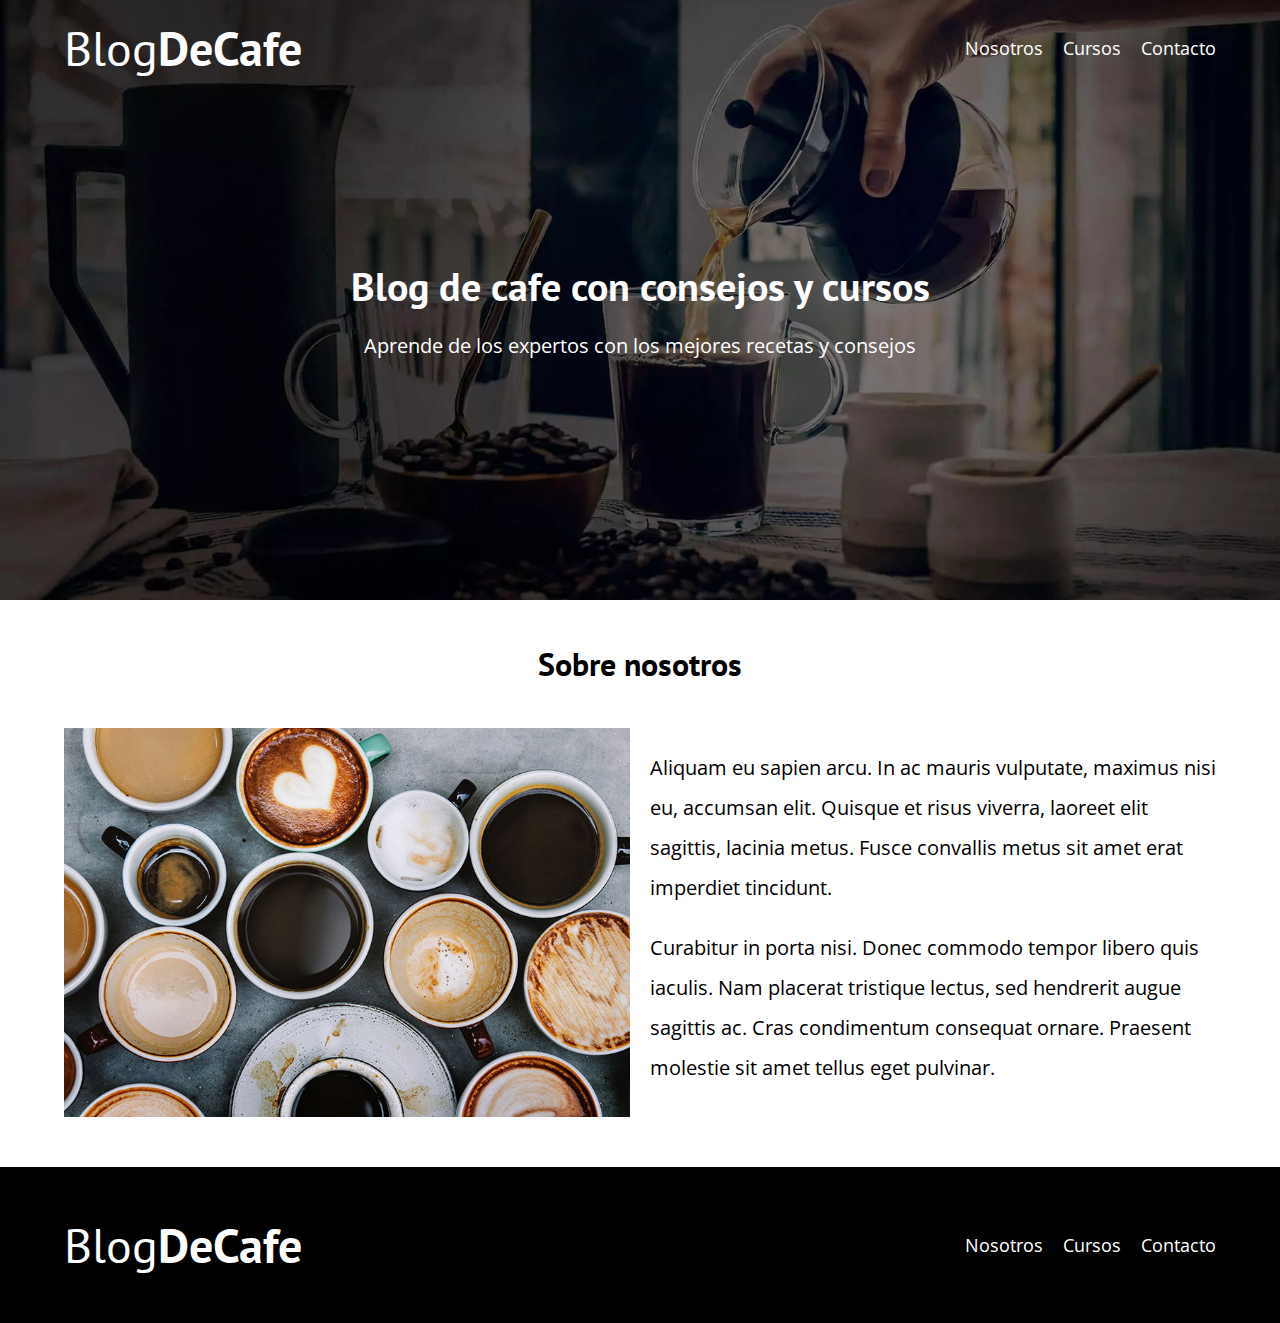
<file: blogdecafe_inicio/nosotros.html>
<!DOCTYPE html>
<html lang="en">
<head>
    <meta charset="UTF-8">
    <meta http-equiv="X-UA-Compatible" content="IE=edge">
    <meta name="viewport" content="width=device-width, initial-scale=1.0">
    <title>BlogDeCafe</title>
    <link rel="stylesheet" href="css/normaliza.css">
    <link rel="preconnect" href="https://fonts.googleapis.com">
    <link rel="preconnect" href="https://fonts.gstatic.com" crossorigin>
    <link href="https://fonts.googleapis.com/css2?family=Open+Sans:ital@1&family=PT+Sans:wght@400;700&display=swap" rel="stylesheet">
    <link rel="stylesheet" href="css/styles.css">
</head>
<body>

    <header class="header">
        <div class="contenedor">
            <div class="barra">
                <a class="logo" href="index.html">
                    <h1 class="logo__nombre no-margin">Blog<span class="logo__bold">DeCafe</span></h1>
                </a>
                <nav class="navegacion">
                    <a href="nosotros.html" class="navegacion__enlace">Nosotros</a>
                    <a href="cursos.html" class="navegacion__enlace">Cursos</a>
                    <a href="contacto.html" class="navegacion__enlace">Contacto</a>
                </nav>
            </div>
        </div>

        <div class="header__texto">
            <h2 class="no-margin"> Blog de cafe con consejos y cursos</h2>
            <p class="no-margin"> Aprende de los expertos con los mejores recetas y consejos</p>
        </div>
    </header>

    <main class="contenedor">
        <h3 class="centrar-texto">Sobre nosotros</h3>
        <div class="sobre-nosotros">
            <div class="sobre-nosotros__imagen">
                <img src="img/nosotros.jpg" alt="Nosotros imagen">
            </div>
            <div class="sobre-nosotros__texto">
                <p>Aliquam eu sapien arcu. In ac mauris vulputate, maximus nisi eu, accumsan elit. Quisque et risus viverra, laoreet elit sagittis, lacinia metus. Fusce convallis metus sit amet erat imperdiet tincidunt.</p>
                <p>Curabitur in porta nisi. Donec commodo tempor libero quis iaculis. Nam placerat tristique lectus, sed hendrerit augue sagittis ac. Cras condimentum consequat ornare. Praesent molestie sit amet tellus eget pulvinar.</p>
            </div>
        </div>
    </main>

    <footer class="footer">
        <div class="contenedor">
            <div class="barra">
                <a class="logo" href="index.html">
                    <h1 class="logo__nombre no-margin">Blog<span class="logo__bold">DeCafe</span></h1>
                </a>
                <nav class="navegacion">
                    <a href="nosotros.html" class="navegacion__enlace">Nosotros</a>
                    <a href="cursos.html" class="navegacion__enlace">Cursos</a>
                    <a href="contacto.html" class="navegacion__enlace">Contacto</a>
                </nav>
            </div>
        </div>
    </footer>

    <!-- JavaScript -->
    <script src="js/modernizr.js"></script>
</body>
</html>
</file>
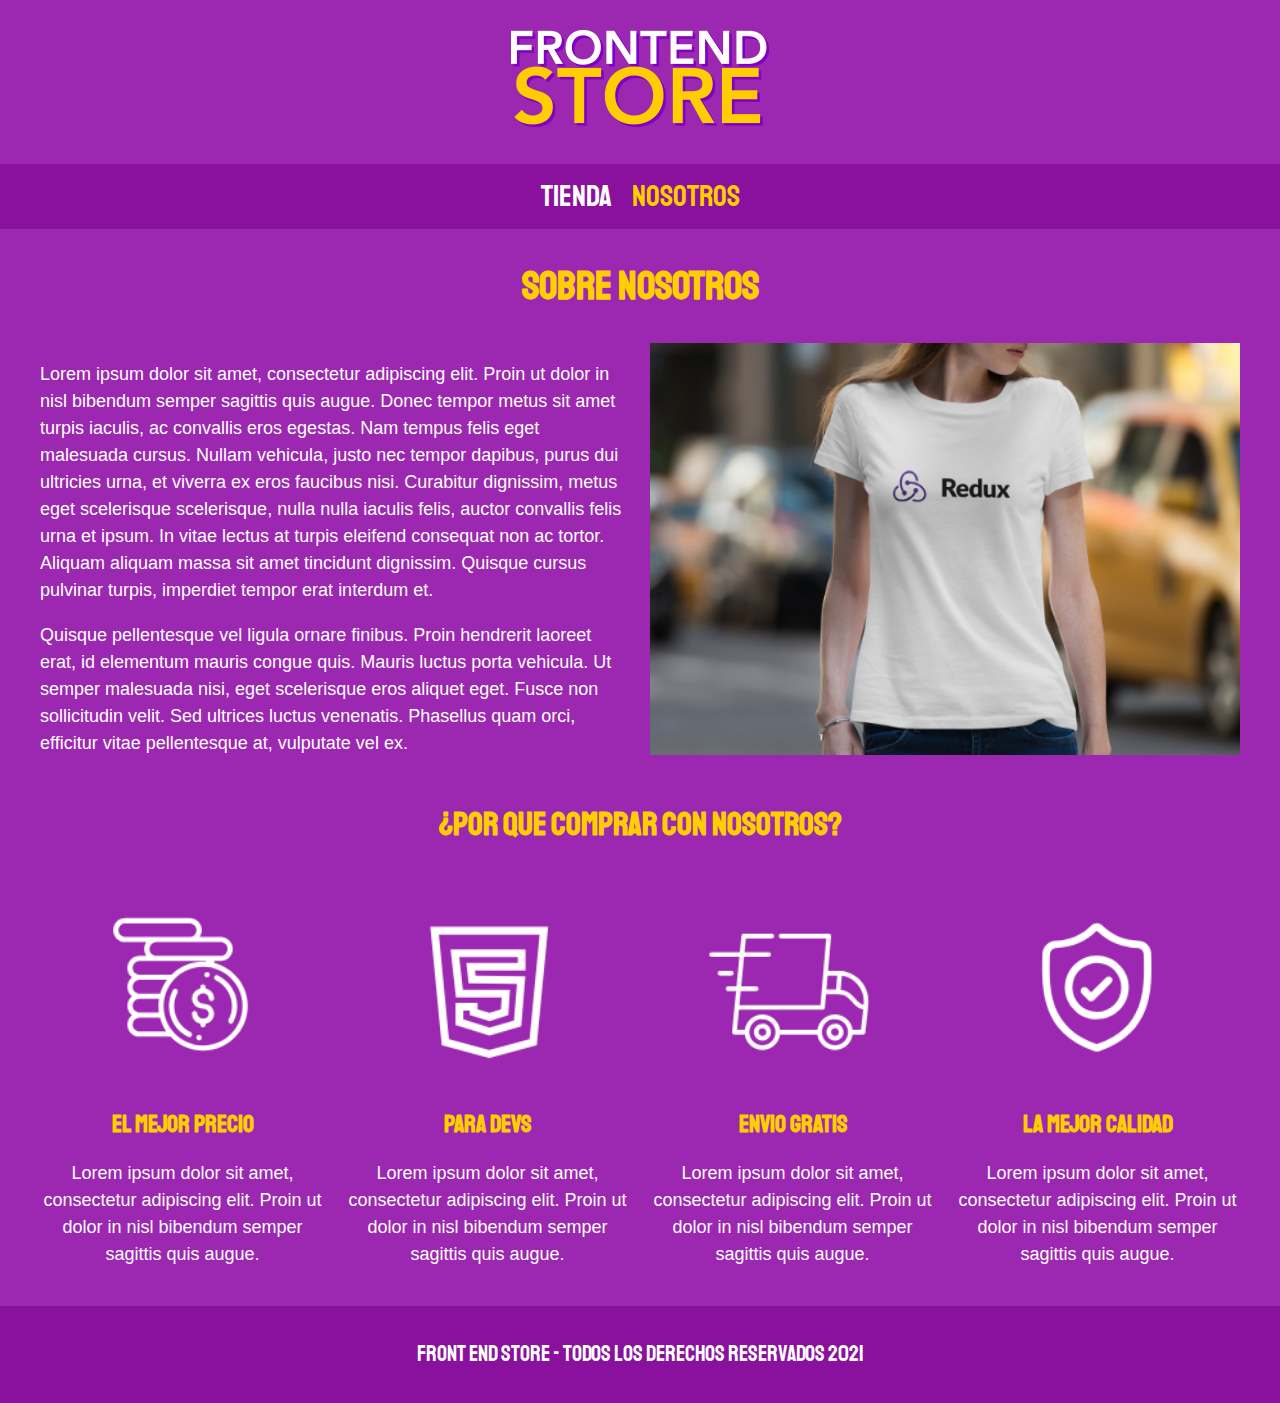
<file: FrontEndStore_inicio/nosotros.html>
<!DOCTYPE html>
<html lang="en">
<head>
    <meta charset="UTF-8">
    <meta http-equiv="X-UA-Compatible" content="IE=edge">
    <meta name="viewport" content="width=device-width, initial-scale=1.0">
        <title>Nosotros</title>
            <link rel="preload" href="css/normalize.css" as="style">
            <link rel="stylesheet" href="css/normalize.css">
            <link rel="preconnect" href="https://fonts.googleapis.com">
            <link rel="preconnect" href="https://fonts.gstatic.com" crossorigin>
            <link href="https://fonts.googleapis.com/css2?family=Staatliches&display=swap" rel="stylesheet">
            <link rel="preload" href="css/style.css" as="style">
            <link rel="stylesheet" href="css/style.css">
</head>
<body>
    <header class="header">
        <a href="index.html">
            <img class="header__logo" src="img/logo.png" alt="Logotipo">
        </a>
    </header>

    <nav class="navegacion">
        <a class="navegacion__enlace" href="index.html">Tienda</a>
        <a class="navegacion__enlace navegacion__enlace--activo" href="nosotros.html">Nosotros</a>
    </nav>

    <main class="contenedor">
        <h1>Sobre nosotros</h1>
        <div class="nosotros">
            <div class="nosotros__contenido">
                <p>Lorem ipsum dolor sit amet, consectetur adipiscing elit. Proin ut dolor in nisl bibendum semper sagittis quis augue. Donec tempor metus sit amet turpis iaculis, ac convallis eros egestas. Nam tempus felis eget malesuada cursus. Nullam vehicula, justo nec tempor dapibus, purus dui ultricies urna, et viverra ex eros faucibus nisi. Curabitur dignissim, metus eget scelerisque scelerisque, nulla nulla iaculis felis, auctor convallis felis urna et ipsum. In vitae lectus at turpis eleifend consequat non ac tortor. Aliquam aliquam massa sit amet tincidunt dignissim. Quisque cursus pulvinar turpis, imperdiet tempor erat interdum et.</p>
                <p>Quisque pellentesque vel ligula ornare finibus. Proin hendrerit laoreet erat, id elementum mauris congue quis. Mauris luctus porta vehicula. Ut semper malesuada nisi, eget scelerisque eros aliquet eget. Fusce non sollicitudin velit. Sed ultrices luctus venenatis. Phasellus quam orci, efficitur vitae pellentesque at, vulputate vel ex.</p>
            </div>
            <img class="nosotros__imagen" src="img/nosotros.jpg" alt="remera">
        </div>
    </main>

    <section class="contenedor comprar">
        <h2 class="comprar__titulo">¿Por que comprar con nosotros?</h2>

        <div class="bloques">
            <div class="bloque">
                <img class="bloque__imagen" src="img/icono_1.png" alt="Porque comprar">
                <h3 class="bloque__titulo">El mejor precio</h3>
                <p>Lorem ipsum dolor sit amet, consectetur adipiscing elit. Proin ut dolor in nisl bibendum semper sagittis quis augue.</p>
            </div> <!-- Bloque! -->
            <div class="bloque">
                <img class="bloque__imagen" src="img/icono_2.png" alt="Porque comprar">
                <h3 class="bloque__titulo">Para Devs</h3>
                <p>Lorem ipsum dolor sit amet, consectetur adipiscing elit. Proin ut dolor in nisl bibendum semper sagittis quis augue.</p>
            </div> <!-- Bloque! -->
            <div class="bloque">
                <img class="bloque__imagen" src="img/icono_3.png" alt="Porque comprar">
                <h3 class="bloque__titulo">Envio gratis</h3>
                <p>Lorem ipsum dolor sit amet, consectetur adipiscing elit. Proin ut dolor in nisl bibendum semper sagittis quis augue.</p>
            </div> <!-- Bloque! -->
            <div class="bloque">
                <img class="bloque__imagen" src="img/icono_4.png" alt="Porque comprar">
                <h3 class="bloque__titulo">La mejor calidad</h3>
                <p>Lorem ipsum dolor sit amet, consectetur adipiscing elit. Proin ut dolor in nisl bibendum semper sagittis quis augue.</p>
            </div> <!-- Bloque! -->
        </div><!-- Bloques! -->
    </section>

    <footer class="footer">
        <p class="footer__texto">Front End Store - Todos los derechos reservados 2021</p>
    </footer>
    
</body>
</html>
</file>
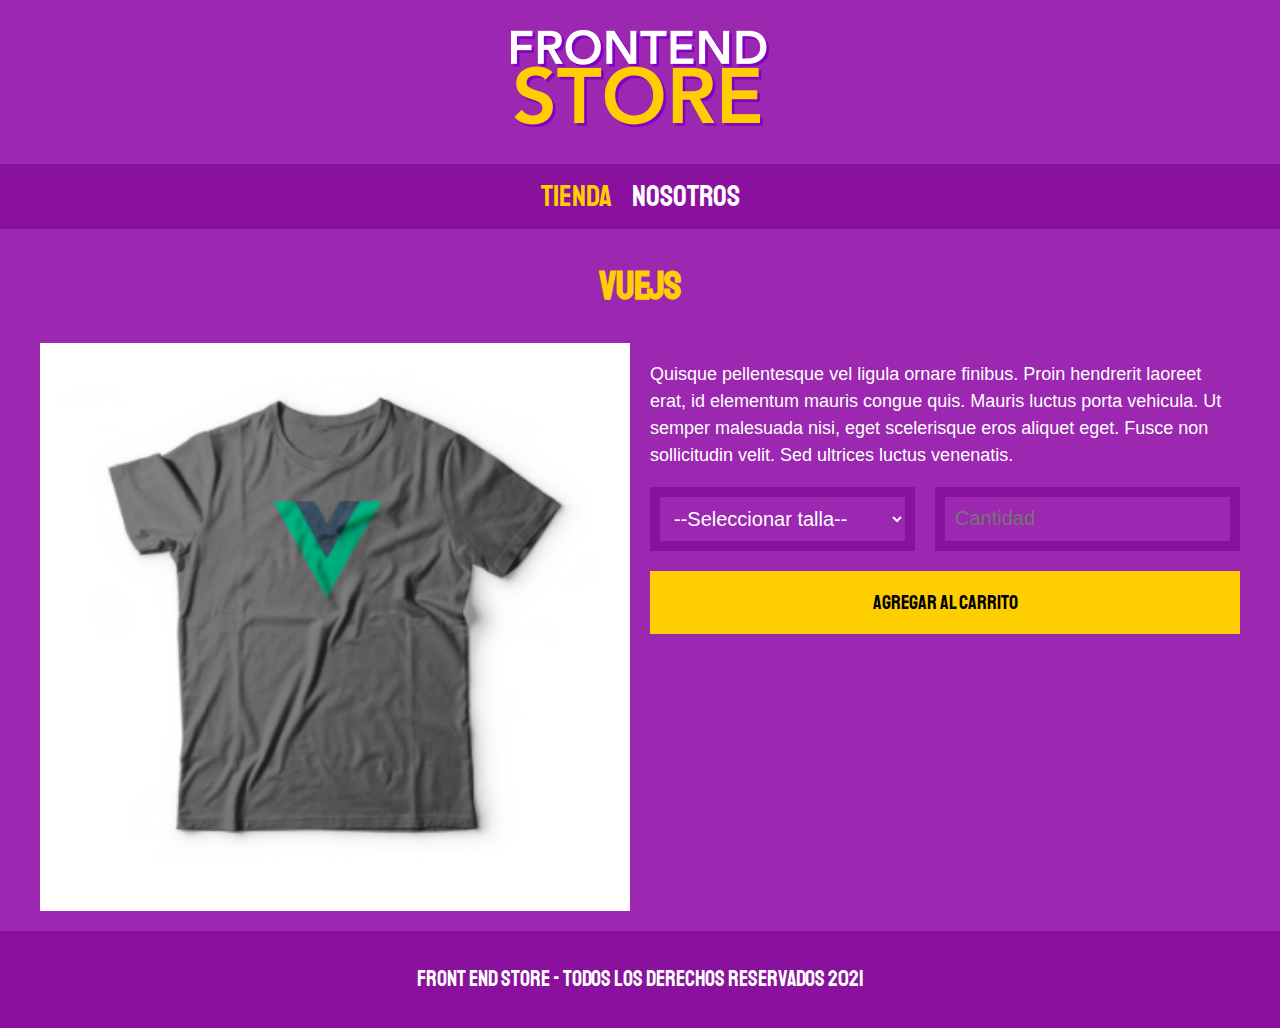
<file: FrontEndStore_inicio/producto.html>
<!DOCTYPE html>
<html lang="en">
<head>
    <meta charset="UTF-8">
    <meta http-equiv="X-UA-Compatible" content="IE=edge">
    <meta name="viewport" content="width=device-width, initial-scale=1.0">
        <title>Productos</title>
            <link rel="preload" href="css/normalize.css" as="style">
            <link rel="stylesheet" href="css/normalize.css">
            <link rel="preconnect" href="https://fonts.googleapis.com">
            <link rel="preconnect" href="https://fonts.gstatic.com" crossorigin>
            <link href="https://fonts.googleapis.com/css2?family=Staatliches&display=swap" rel="stylesheet">
            <link rel="preload" href="css/style.css" as="style">
            <link rel="stylesheet" href="css/style.css">
</head>
<body>
    <header class="header">
        <a href="index.html">
            <img class="header__logo" src="img/logo.png" alt="Logotipo">
        </a>
    </header>

    <nav class="navegacion">
        <a class="navegacion__enlace navegacion__enlace--activo" href="index.html">Tienda</a>
        <a class="navegacion__enlace" href="nosotros.html">Nosotros</a>
    </nav>

<ul></ul>

    <main class="contenedor">
        <h1>VueJS</h1>

        <div class="camisa">
            <img class="camisa__imagen" src="img/1.jpg" alt="Camisa imagen">
        

            <div class="camisa__contenido">
                <p>Quisque pellentesque vel ligula ornare finibus. Proin hendrerit laoreet erat, id elementum mauris congue quis. Mauris luctus porta vehicula. Ut semper malesuada nisi, eget scelerisque eros aliquet eget. Fusce non sollicitudin velit. Sed ultrices luctus venenatis.</p>
                <form class="formulario">
                    <select class="formulario__campo">
                        <option desabled selected>--Seleccionar talla--</option>
                        <option>Chica</option>
                        <option>Mediana</option>
                        <option>Grande</option>
                        <input class="formulario__campo" type="number" placeholder="Cantidad" min="1">
                        <input class="formulario__submit" type="submit" value="agregar al carrito">
                    </select>
                </form>
            </div>
        </div>
    </main>

    <footer class="footer">
        <p class="footer__texto">Front End Store - Todos los derechos reservados 2021</p>
    </footer>
    
</body>
</html>
</file>
<file: blogdecafe_inicio/css/styles.css>
:root {
    --fuenteheading: 'PT Sans', sans-serif;
    --fuenteparrafo: 'Open Sans', sans-serif;
    --primario: #784d3c;
    --blanco: #ffffff;
    --negro: #000;
    --gris: #e1e1e1;
}

html{
    font-size: 62.5%;
    box-sizing: border-box;
    }
*, *:before, *:after {
    box-sizing: inherit;
}
body{
    font-size: 16px;
    font-family: var(--fuenteparrafo);
    line-height: 2;
}

/* Globales */
.contenedor {
    max-width: 120rem;
    width: 90%;
    margin: 0 auto;
}
a {
    text-decoration: none;
}
h1, h2, h3, h4 {
    font-family: var(--fuenteheading);
}
h1 {
    font-size: 4.8rem;
}
h2 {
    font-size: 4rem;
}
h3 {
    font-size: 3.2rem;
}
h4 {
    font-size: 2.8rem;
}
p {
    font-size: 2rem;
}
img {
    max-width: 100%;
}
/* Utilidades */
.no-margin {
    margin: 0;
}
.no-padding {
    padding: 0;
}
.centrar-texto {
    text-align: center;
}
/* header */
.webp .header {
    background-image: url(../img/banner.webp);
}
.no-webp .header {
    background-image: url(../img/banner.jpg);
}
.header {
    height: 60rem;
    background-size: cover;
    background-repeat: no-repeat;
    background-position: center center;
}
.header__texto {
    text-align: center;
    color: var(--blanco);
    margin-top: 5rem;
}
@media (min-width:768px) {
    .header__texto {
        margin-top: 15rem;
    }
}
@media (min-width: 768px) {
    .barra {
        display: flex;
        justify-content: space-between;
        align-items: center;
    }
}
.logo {
    color: var(--blanco);
    text-align: center;
}
.logo__nombre {
    font-weight: normal;
}
.logo__bold {
    font-weight: bold;
}
@media (min-width: 768px) {
    .navegacion {
        display: flex;
        gap: 2rem;
    }
}
.navegacion__enlace {
    color: var(--blanco);
    display: block;
    text-align: center;
    font-size: 1.8rem;
}

/* blog */
@media (min-width: 768px) {
    .contenido-principal {
        display: grid;
        grid-template-columns: 2fr 1fr;
        column-gap: 4rem;
    }
}
.entrada {
    border-bottom: 1px solid var(--gris);
    margin-bottom: 2rem;
}
.entrada:last-of-type {
    border: none;
    border-bottom: 0;
}

/* BOTON */
.boton {
    display: block;
    font-family: var(--fuenteheading);
    color: var(--blanco);
    text-align: center;
    padding: 1rem 3rem;
    font-size: 1.8rem;
    text-transform: uppercase;
    font-weight: bold;
    border-radius: .5rem;
}
@media (min-width: 768px) {
    .boton {
        display: inline-block;
        margin-bottom: 2rem;
    }
}
.boton:hover {
    cursor: pointer;
}
.boton--primario {
    background-color: var(--negro);
}
.boton--secundario {
    background-color: var(--primario);
}

/* sidebar */
.cursos {
    list-style: none;
}
.widget-curso {
    border-bottom: 1px solid var(--gris);
    margin-bottom: 2rem;
}
.widget-curso:last-of-type {
    border: none;
    border-bottom: 0;
}
.widget-curso__label, .curso__label {
    font-family: var(--fuenteheading);
    font-weight: bold;
}
.widget-curso__info, .curso__info{
    font-weight: normal;
}

/* footer */
.footer {
    background-color: var(--negro);
    padding: 3rem 0;
    margin-top: 4rem;
}

/* Sobre nosotros */
@media (min-width: 768px) {
    .sobre-nosotros {
        display: grid;
        grid-template-columns: repeat(2, 1fr);
        gap: 2rem;
    }
}

/* Curso */
.curso {
    padding: 3rem 0;
    border-bottom: 1px solid var(--gris);
}
@media (min-width: 768px) {
    .curso {
        display: grid;
        grid-template-columns: 33.3% 66.7%;
        column-gap: 2rem;
    }
}
.curso:last-of-type {
    border-bottom: none;
}

/* contacto */
.contacto-br {
    background-image: url(../img/contacto.jpg);
    height: 40rem;
    background-size: cover;
    background-repeat: no-repeat;
}
.formulario {
    background-color: var(--blanco);
    margin: -5rem auto 0 auto;
    width: 95%;
    padding: 5rem;
}
.campo {
    display: flex;
    margin-bottom: 2rem;
}
.campo__label {
    flex: 0 0 9rem;
    text-align: right;
    padding-right: 2rem;
}
.campo__field {
    flex: 1;
    border: 1px solid var(--gris);
}
.campo__field--textarea {
    height: 20rem;
}
</file>
<file: freelancer_inicio/css/styles.css>
:root{
    --blanco: #ffffff;
    --negro: #212121;
    --primario: #ffc107;
    --secundario: #0097a7;
    --gris: #757575;
    --grisclaro: #dfe9f3;
}

/* Global */
html{
    font-size: 62.5%; /* 1rem = 10px */
    box-sizing: border-box; /* Hack box model */
    scroll-snap-type: y mandatory; /* scroll de la pagina */
    }
*, *:before, *:after {
    box-sizing: inherit; /* Hack box model */
  }
  /* scroll snap */
  .navegacion-principal, .servicios, .formulario {
      scroll-snap-align: center;
      scroll-snap-stop: always;
  }
body{
    font-size: 16px; /* 1rem = 10px */
    font-family: 'Krub', sans-serif;
    background-image: linear-gradient(to top, var(--grisclaro) 0%, var(--blanco) 100%);   /* Degradado de fondo de pagina */
}
.contenedor {
    max-width: 120rem;
    margin: 0 auto;
}
.boton {
    background-color: var(--secundario);                
    color: var(--blanco);                                   
    padding: 1rem 3rem;                                 
    margin-top: 2rem;                                     
    font-size: 2rem;                                       
    text-decoration: none;                                 
    text-transform: uppercase;                              
    font-weight: bold;                                       
    border-radius: .5rem;
    width: 90%;
    text-align: center;
    border: none;
}
@media (min-width : 768px) {
    .boton{
        width: auto;
    }
}
.boton:hover {
    cursor: pointer;
}
.sombra {
    box-shadow: 0px 5px 15px 0px rgba(79,79,79,0.55);
    background-color: var(--blanco);
    padding: 2rem;
    border-radius: 1rem;
}
 
/* Tipografia */
h1 {
    font-size: 3.8rem;
}
h2{
    font-size: 2.8rem;
}
h3{
    font-size: 1.8rem;
}
h1, h2, h3 {
    text-align: center;
}
/* Titulo */
.titulo span {
    font-size: 2rem;
}
/* utilidades */
.w-sm-100 {
    width: 100%;
}
@media (min-width : 768px) {
    .w-sm-100 {
        width: auto;
    }
}
.flex {
    display: flex;
}
.alinear-derecha {
    justify-content: flex-end;
}
/* Navegacion Principal */
.nav-bg {
    background-color: var(--secundario);
}
.navegacion-principal {
    display: flex;
    flex-direction: column;
    align-items: center;   
}
@media (min-width: 768px ) {
    .navegacion-principal {
        flex-direction: row;
        justify-content: space-between
    }
}
.navegacion-principal a {
    color: var(--blanco);
    text-decoration: none;
    font-size: 2rem;
    font-weight: bold;
    padding: 1rem;
}
.navegacion-principal a:hover{
    background-color: var(--primario);
    color: var(--negro);
}

/* Hero */
.hero {
    background-image: url(../img/hero.jpg);
    background-repeat: no-repeat;
    background-size: cover;
    height: 410px;
    position: relative;
    margin-bottom: 2rem;
}
.contenido-hero {
    position: absolute;
    background-color: rgba( 0,0,0, .6); /**anterior**/
    background-color: rgb( 0 0 0 / 60% ); /**nuevo**/
    width: 100%;
    height: 100%;

    display: flex;
    flex-direction: column;
    align-items: center;
    justify-content: center;
}

.contenido-hero h2, .contenido-hero p {
    color: var(--blanco);
}

/* Servicios */
@media (min-width : 768px) {
    .servicios {
        display: grid;
        grid-template-columns: 1fr 1fr 1fr; /* columas */
        column-gap: 1rem; /* Margen de separacion */
    } 
}
.servicio {
    display: flex;
    flex-direction: column;
    align-items: center;
    justify-content: center;
}
.servicio h3 {
    color: var(--secundario);
    font-weight: normal;

}
.servicio {
    line-height: 2rem; /* interlineado */
    text-align: center;
}
.servicio .iconos {
    height: 15rem;
    width: 15rem;
    background-color: var(--primario);
    border-radius: 50%; 
    display: flex;
    justify-content: space-evenly;
    align-items: center;
}

/* Contacto */

.formulario {
    background-color: var(--gris);
    width: min( 60rem, 100% ); /* Utilizar el valor mas peque;o */
    margin: 0 auto;
    padding: 2rem;
    border-radius: 1rem;
}
.formulario fieldset {
    border: none;
}
.formulario legend {
    text-align: center;
    font-size: 1.8rem;
    text-transform: uppercase;
    font-weight: 700;
    margin-bottom: 2rem;
    color: var(--primario);
}
@media (min-width : 768px) {
    .contenedor-campos {
        display: grid;
        grid-template-columns: 2fr 2fr;
        grid-template-rows: auto auto 20rem;
        column-gap: 1rem;
    }
    .campo:nth-child(3), .campo:nth-child(4) {
        grid-column: 1 / 3;
    }
}
.campo {
    margin-bottom: 1rem;
}
.campo label {
    color: var(--blanco);
    font-weight: bold;
    margin-bottom: .5rem;
    display: block;
}
.campo textarea {
    height: 15rem;
}
.input-text {
    width: 100%;
    border: none;
    padding: 1.5rem;
    border-radius: .5rem;

}

/* footer */
.footer {
    text-align: center;
}
</file>
<file: FrontEndStore_inicio/css/style.css>
:root {
    --primario: #9C27B0;
    --primarioOscuro: #89119d;
    --secundario: #ffce00;
    --secundarioOscuro: rgb(233,287,2);
    --blanco: #fff;
    --negro: #000;

    --fuentePrincipal: 'Staatliches', cursive;
}
html{
    font-size: 62.5%;
    box-sizing: border-box;
    }
*, *:before, *:after {
    box-sizing: inherit;
  }

 /* Globales */ 
body{
    font-size: 16px;
    background-color: var(--primario);
    line-height: 1.5;
}
p{
    font-size: 1.8rem;
    font-family: Arial, Helvetica, sans-serif;
    color: var(--blanco)
}
a {
    text-decoration: none;
}
img {
    width: 100%;
}
.contenedor {
    max-width: 120rem;
    margin: 0 auto;
}
h1, h2, h3 {
    text-align: center;
    color: var(--secundario);
    font-family: var(--fuentePrincipal);
}
h1{
    font-size: 4rem;
}
h2{
    font-size: 3.2rem;
}
h3{
    font-size: 2.4rem;
}

/* header */
.header {
    display: flex;
    justify-content: center;
}
.header__logo {
    margin: 3rem 0;
}

/* footer */
.footer {
    background-color: var(--primarioOscuro);
    padding: 1rem 0;
    margin-top: 2rem;
}
.footer__texto {
    text-align: center;
    font-size: 2.2rem;
    font-family: var(--fuentePrincipal);
}

/* navegacion */
.navegacion {
    background-color: var(--primarioOscuro);
    padding: 1rem 0;
    display: flex;
    justify-content: center;
    gap: 2rem; /* Separacion forma nueva */
}
.navegacion__enlace{
    font-family: var(--fuentePrincipal);
    color: var(--blanco);
    font-size: 3rem;
}
.navegacion__enlace--activo,
.navegacion__enlace:hover {
    color: var(--secundario);
}

/* Grid */
.grid {
    display: grid;
    grid-template-columns: 1fr 1fr;
    gap: 2rem;
}
@media (min-width: 768px) {
    .grid {
        grid-template-columns: 1fr 1fr 1fr;
    }
}

/* Productos */
.producto {
    background-color: var(--primarioOscuro);
    padding: 1rem;
}
.producto__nombre {
    font-size: 4rem;
}
.producto__precio {
    font-size: 2.8rem;
    color: var(--secundario);
}
.producto__nombre, .producto__precio {
    font-family: var(--fuentePrincipal);
    margin: 1rem 0;
    text-align: center;
    line-height: 1.2;
}

/* Graficos */

.grafico {
    min-height: 30rem;
    background-repeat: no-repeat;
    background-size: cover;
    grid-column: 1 / 3;
}
.grafico--camisas {
    grid-row: 2 / 3;
    background-image: url(../img/grafico1.jpg);
}
.grafico--node {
    background-image: url(../img/grafico2.jpg);
    grid-row: 8 / 9;
}
@media (min-width: 768px) {
    .grafico--node {
        grid-row: 5 / 6;
        grid-column: 2 / 4;
    }
}

/* Sobre Nosotros */
.nosotros {
    display: grid;
    grid-template-rows: repeat(2, auto);
    
}
@media (min-width: 768px ) {
    .nosotros {
        grid-template-columns: repeat(2, 1fr);
        column-gap: 2rem;
    }
}
.nosotros__imagen {
    grid-row: 1 / 2;
}
@media (min-width: 768px) {
    .nosotros__imagen {
        grid-column: 2 / 3;
    }
}

 /* Bloques */
 .bloques {
     display: grid; 
     grid-template-columns: repeat(2, 1fr);
     gap: 2rem;
 }
 @media (min-width: 768px) {
     .bloques {
    grid-template-columns: repeat(4, 1fr);
     }
 }
 .bloque {
    text-align: center;
 }
 .bloque__titulo {
     margin: 0;
 }

 /* Pagina del producto */

 @media (min-width: 768px) {
     .camisa {
         display: grid;
         grid-template-columns: repeat(2, 1fr);
         column-gap: 2rem;
     }   
 }
.formulario {
    display: grid;
    grid-template-columns: repeat(2, 1fr);
    gap: 2rem;
}
.formulario__campo {
    border: 1rem solid var(--primarioOscuro);
    background-color: transparent;
    color: white;
    font-size: 2rem;
    font-family: Arial, Helvetica, sans-serif;
    padding: 1rem;
}
.formulario__submit {
    background-color: var(--secundario);
    border: none;
    font-size: 2rem;
    font-family: var(--fuentePrincipal);
    padding: 2rem;
    transition: background-color .3s ease;
    grid-column: 1 / 3;
}
.formulario__submit:hover {
    cursor: pointer;
    background-color: var(--secundarioOscuro);
}
</file>
<file: blogdecafe_inicio/css/normaliza.css>
/*! normalize.css v8.0.1 | MIT License | github.com/necolas/normalize.css */

/* Document
   ========================================================================== */

/**
 * 1. Correct the line height in all browsers.
 * 2. Prevent adjustments of font size after orientation changes in iOS.
 */

 html {
    line-height: 1.15; /* 1 */
    -webkit-text-size-adjust: 100%; /* 2 */
  }
  
  /* Sections
     ========================================================================== */
  
  /**
   * Remove the margin in all browsers.
   */
  
  body {
    margin: 0;
  }
  
  /**
   * Render the `main` element consistently in IE.
   */
  
  main {
    display: block;
  }
  
  /**
   * Correct the font size and margin on `h1` elements within `section` and
   * `article` contexts in Chrome, Firefox, and Safari.
   */
  
  h1 {
    font-size: 2em;
    margin: 0.67em 0;
  }
  
  /* Grouping content
     ========================================================================== */
  
  /**
   * 1. Add the correct box sizing in Firefox.
   * 2. Show the overflow in Edge and IE.
   */
  
  hr {
    box-sizing: content-box; /* 1 */
    height: 0; /* 1 */
    overflow: visible; /* 2 */
  }
  
  /**
   * 1. Correct the inheritance and scaling of font size in all browsers.
   * 2. Correct the odd `em` font sizing in all browsers.
   */
  
  pre {
    font-family: monospace, monospace; /* 1 */
    font-size: 1em; /* 2 */
  }
  
  /* Text-level semantics
     ========================================================================== */
  
  /**
   * Remove the gray background on active links in IE 10.
   */
  
  a {
    background-color: transparent;
  }
  
  /**
   * 1. Remove the bottom border in Chrome 57-
   * 2. Add the correct text decoration in Chrome, Edge, IE, Opera, and Safari.
   */
  
  abbr[title] {
    border-bottom: none; /* 1 */
    text-decoration: underline; /* 2 */
    text-decoration: underline dotted; /* 2 */
  }
  
  /**
   * Add the correct font weight in Chrome, Edge, and Safari.
   */
  
  b,
  strong {
    font-weight: bolder;
  }
  
  /**
   * 1. Correct the inheritance and scaling of font size in all browsers.
   * 2. Correct the odd `em` font sizing in all browsers.
   */
  
  code,
  kbd,
  samp {
    font-family: monospace, monospace; /* 1 */
    font-size: 1em; /* 2 */
  }
  
  /**
   * Add the correct font size in all browsers.
   */
  
  small {
    font-size: 80%;
  }
  
  /**
   * Prevent `sub` and `sup` elements from affecting the line height in
   * all browsers.
   */
  
  sub,
  sup {
    font-size: 75%;
    line-height: 0;
    position: relative;
    vertical-align: baseline;
  }
  
  sub {
    bottom: -0.25em;
  }
  
  sup {
    top: -0.5em;
  }
  
  /* Embedded content
     ========================================================================== */
  
  /**
   * Remove the border on images inside links in IE 10.
   */
  
  img {
    border-style: none;
  }
  
  /* Forms
     ========================================================================== */
  
  /**
   * 1. Change the font styles in all browsers.
   * 2. Remove the margin in Firefox and Safari.
   */
  
  button,
  input,
  optgroup,
  select,
  textarea {
    font-family: inherit; /* 1 */
    font-size: 100%; /* 1 */
    line-height: 1.15; /* 1 */
    margin: 0; /* 2 */
  }
  
  /**
   * Show the overflow in IE.
   * 1. Show the overflow in Edge.
   */
  
  button,
  input { /* 1 */
    overflow: visible;
  }
  
  /**
   * Remove the inheritance of text transform in Edge, Firefox, and IE.
   * 1. Remove the inheritance of text transform in Firefox.
   */
  
  button,
  select { /* 1 */
    text-transform: none;
  }
  
  /**
   * Correct the inability to style clickable types in iOS and Safari.
   */
  
  button,
  [type="button"],
  [type="reset"],
  [type="submit"] {
    -webkit-appearance: button;
  }
  
  /**
   * Remove the inner border and padding in Firefox.
   */
  
  button::-moz-focus-inner,
  [type="button"]::-moz-focus-inner,
  [type="reset"]::-moz-focus-inner,
  [type="submit"]::-moz-focus-inner {
    border-style: none;
    padding: 0;
  }
  
  /**
   * Restore the focus styles unset by the previous rule.
   */
  
  button:-moz-focusring,
  [type="button"]:-moz-focusring,
  [type="reset"]:-moz-focusring,
  [type="submit"]:-moz-focusring {
    outline: 1px dotted ButtonText;
  }
  
  /**
   * Correct the padding in Firefox.
   */
  
  fieldset {
    padding: 0.35em 0.75em 0.625em;
  }
  
  /**
   * 1. Correct the text wrapping in Edge and IE.
   * 2. Correct the color inheritance from `fieldset` elements in IE.
   * 3. Remove the padding so developers are not caught out when they zero out
   *    `fieldset` elements in all browsers.
   */
  
  legend {
    box-sizing: border-box; /* 1 */
    color: inherit; /* 2 */
    display: table; /* 1 */
    max-width: 100%; /* 1 */
    padding: 0; /* 3 */
    white-space: normal; /* 1 */
  }
  
  /**
   * Add the correct vertical alignment in Chrome, Firefox, and Opera.
   */
  
  progress {
    vertical-align: baseline;
  }
  
  /**
   * Remove the default vertical scrollbar in IE 10+.
   */
  
  textarea {
    overflow: auto;
  }
  
  /**
   * 1. Add the correct box sizing in IE 10.
   * 2. Remove the padding in IE 10.
   */
  
  [type="checkbox"],
  [type="radio"] {
    box-sizing: border-box; /* 1 */
    padding: 0; /* 2 */
  }
  
  /**
   * Correct the cursor style of increment and decrement buttons in Chrome.
   */
  
  [type="number"]::-webkit-inner-spin-button,
  [type="number"]::-webkit-outer-spin-button {
    height: auto;
  }
  
  /**
   * 1. Correct the odd appearance in Chrome and Safari.
   * 2. Correct the outline style in Safari.
   */
  
  [type="search"] {
    -webkit-appearance: textfield; /* 1 */
    outline-offset: -2px; /* 2 */
  }
  
  /**
   * Remove the inner padding in Chrome and Safari on macOS.
   */
  
  [type="search"]::-webkit-search-decoration {
    -webkit-appearance: none;
  }
  
  /**
   * 1. Correct the inability to style clickable types in iOS and Safari.
   * 2. Change font properties to `inherit` in Safari.
   */
  
  ::-webkit-file-upload-button {
    -webkit-appearance: button; /* 1 */
    font: inherit; /* 2 */
  }
  
  /* Interactive
     ========================================================================== */
  
  /*
   * Add the correct display in Edge, IE 10+, and Firefox.
   */
  
  details {
    display: block;
  }
  
  /*
   * Add the correct display in all browsers.
   */
  
  summary {
    display: list-item;
  }
  
  /* Misc
     ========================================================================== */
  
  /**
   * Add the correct display in IE 10+.
   */
  
  template {
    display: none;
  }
  
  /**
   * Add the correct display in IE 10.
   */
  
  [hidden] {
    display: none;
  }
</file>
